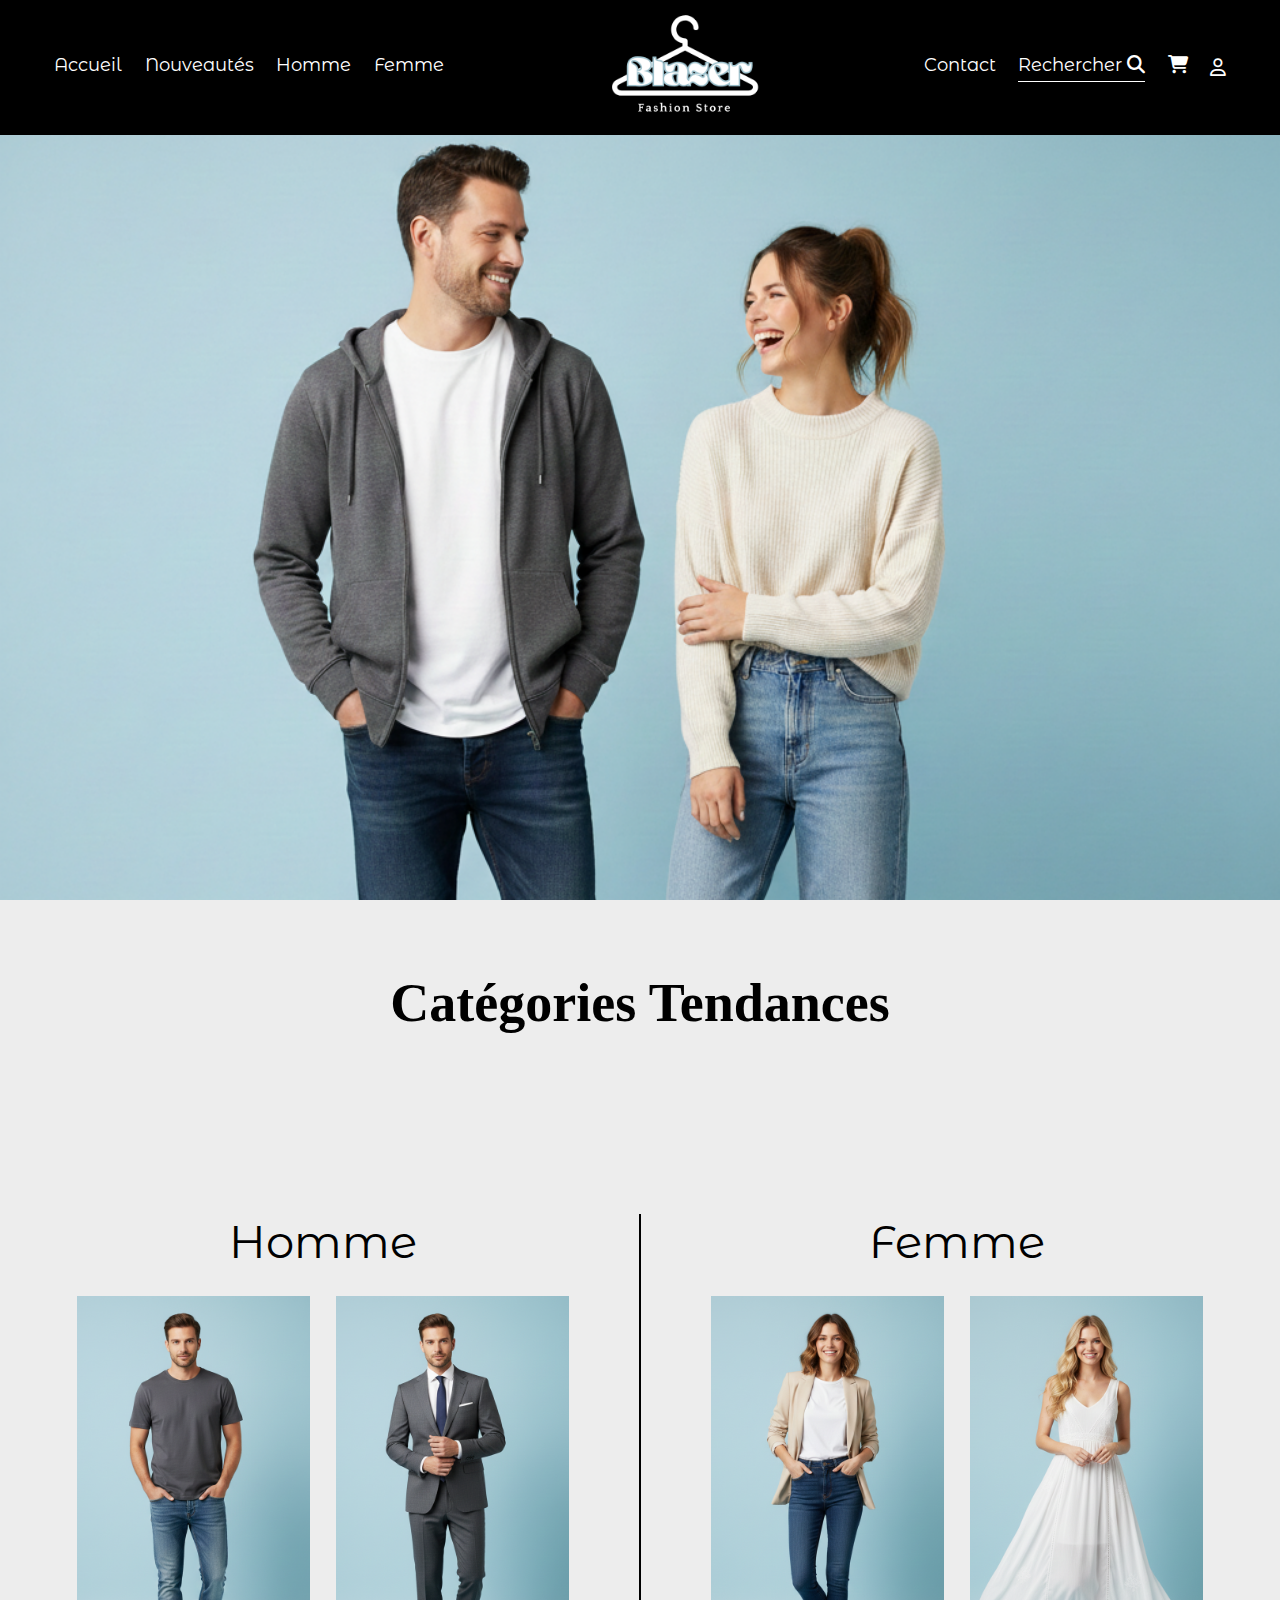
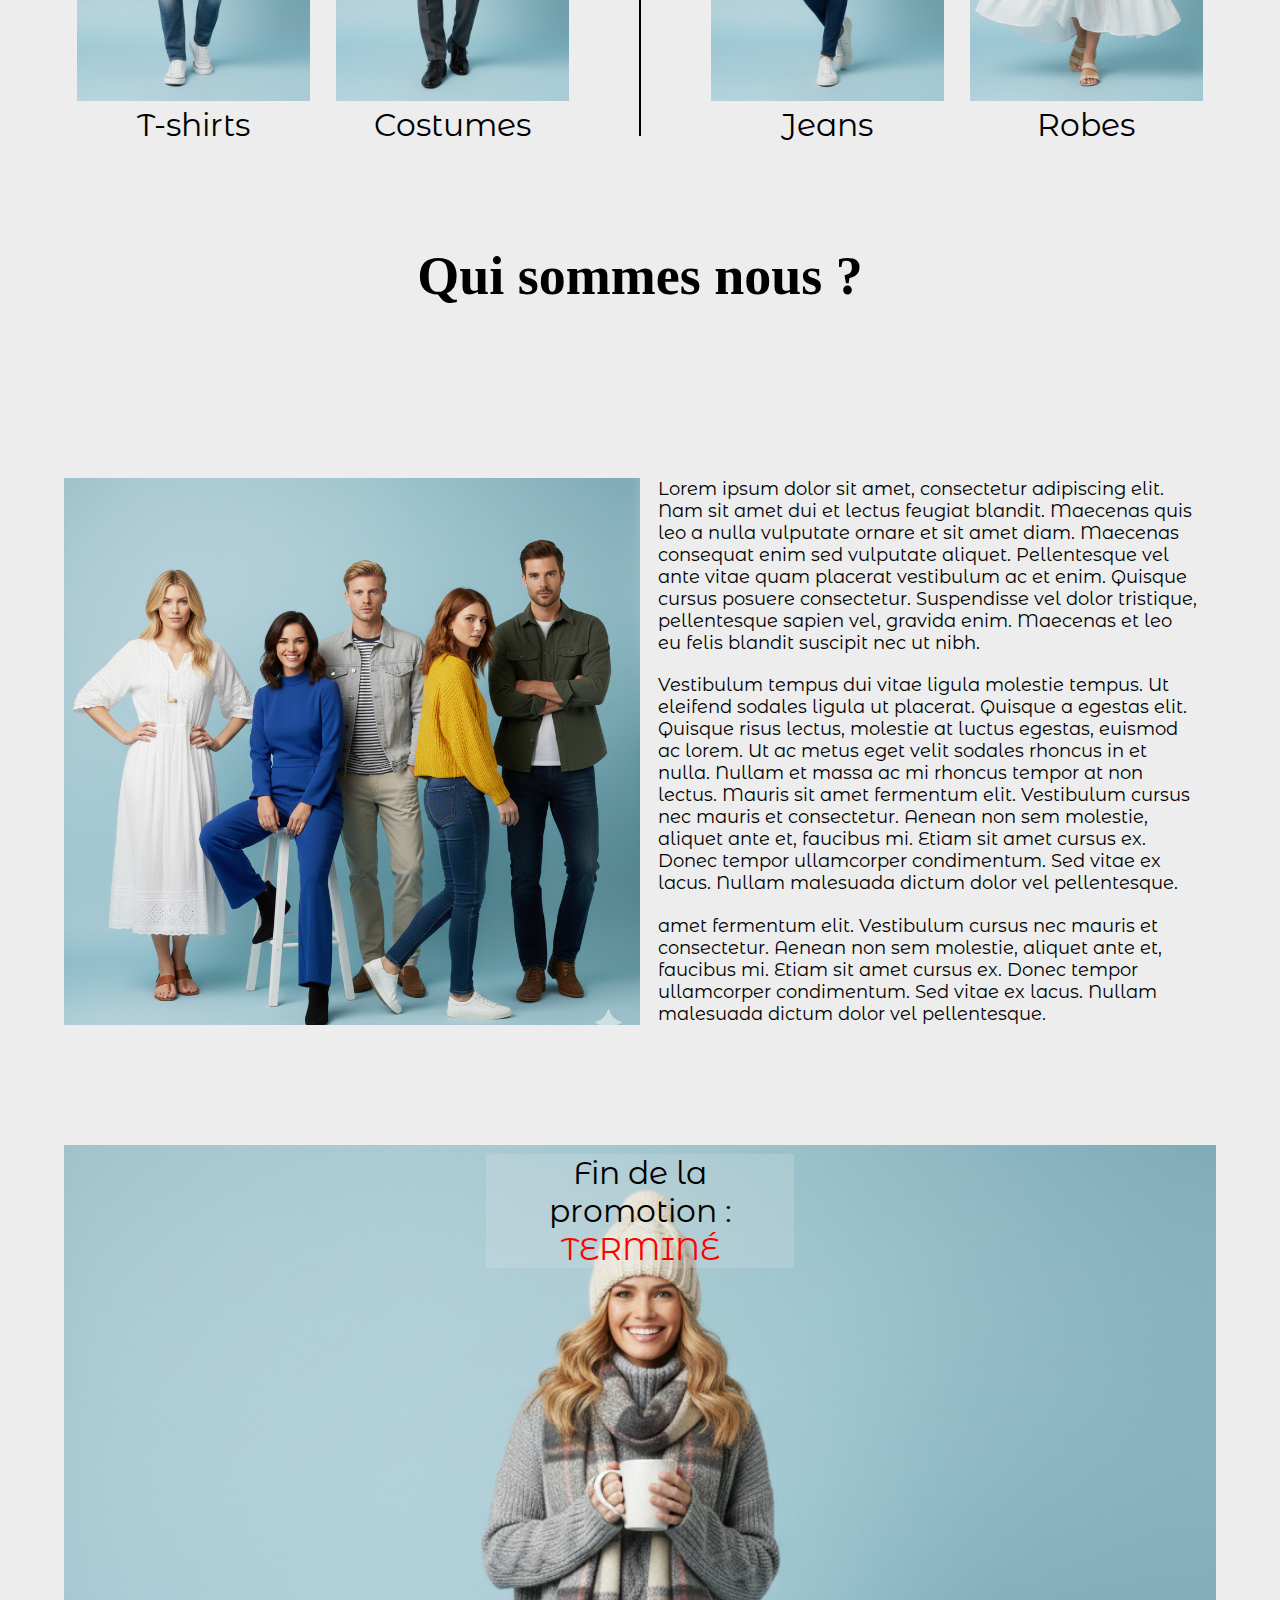
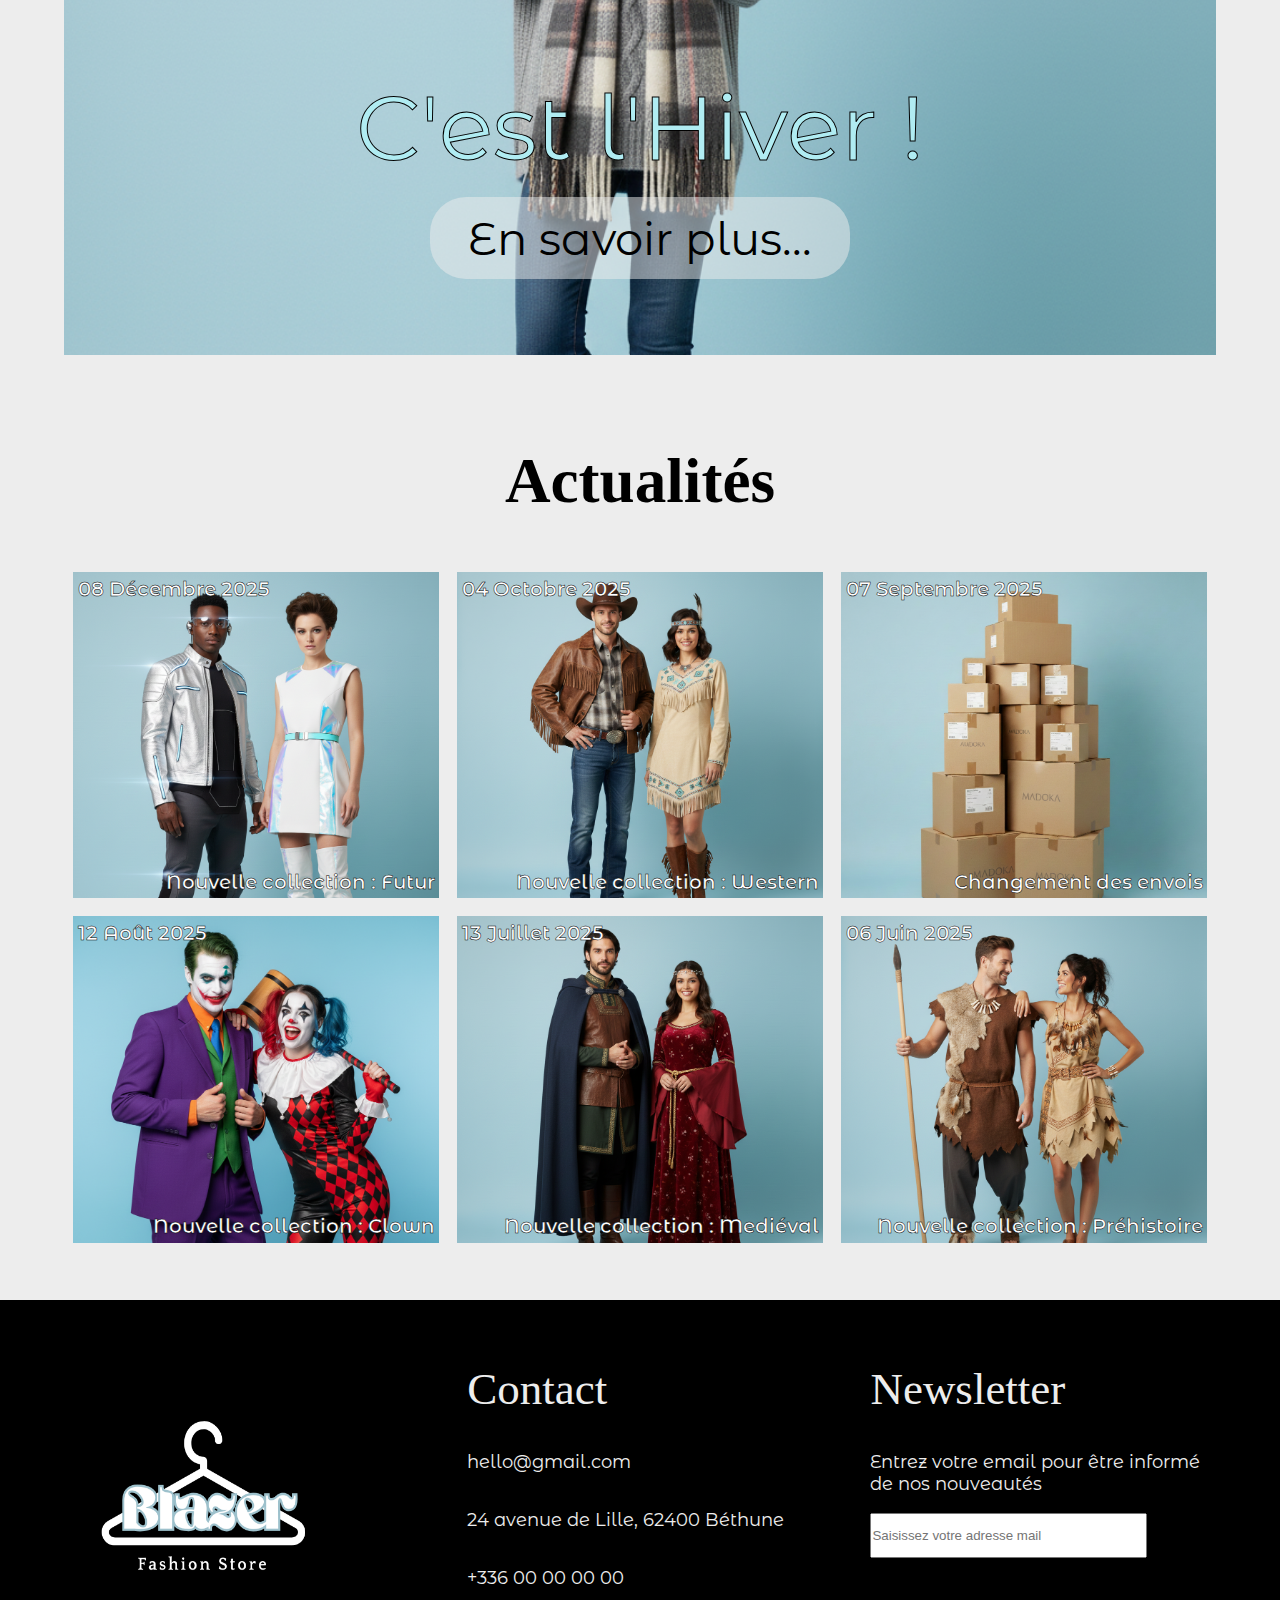
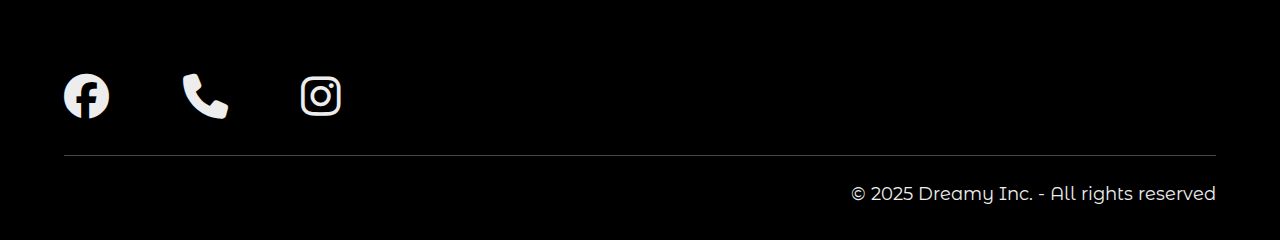
<file: index.html>
<!DOCTYPE html>
<html lang="fr">
    <head>
        <meta charset="UTF-8">
        <meta name="viewport" content="width=device-width, initial-scale=1.0">
        <link rel="stylesheet" href="https://cdnjs.cloudflare.com/ajax/libs/font-awesome/6.5.0/css/all.min.css">
        <script src="js/script.js" defer></script>
        <link rel="stylesheet" href="scss/style.css">
        <title>Blazer</title>
    </head>
    <body>
        <main>
            <!-- HEADER -->
            <header>
                <!-- NAV -->
                <nav class="main-nav">
                <!-- Menu de gauche -->
                <ul class="nav-left">
                    <li><a href="index.html">Accueil</a></li>
                    <li><a href="nouveautes.html">Nouveautés</a></li>
                    <li><a href="homme.html">Homme</a></li>
                    <li><a href="femme.html">Femme</a></li>
                </ul>

                <!-- Logo centré -->
                <div class="logo">
                    <img src="../img/Blazer_2.png" alt="Logo du site">
                </div>

                <!-- Menu de droite -->
                <ul class="nav-right">
                    <li><a href="contact.html">Contact</a></li>

                    <!-- Icône recherche -->
                    <li>
                    <a href="#" class="rechercher">Rechercher <i class="fa-solid fa-magnifying-glass"></i></a>
                    </li>

                    <!-- Icône panier -->
                    <li>
                    <a href="#"><i class="fa-solid fa-cart-shopping"></i></a>
                    </li>

                    <!-- ================= MENU PROFIL ================= -->
                    <li class="profile-container">

                    <!-- Bouton icône utilisateur -->
                    <button type="button" class="icon-btn" id="profileBtn">
                        <i class="fa-regular fa-user"></i>
                    </button>

                    <!-- Menu déroulant du profil (affiché/masqué en JS) -->
                    <div id="profileMenu">
                        <h4>👤 Espace Profil</h4>

                        <!-- Section connexion / inscription -->
                        <div class="profile-section">
                        <a href="../connexion/connexion.html" class="section-title">
                            🔐 Se connecter / S'inscrire
                        </a>
                        </div>

                        <!-- Section compte utilisateur -->
                        <div class="profile-section">
                        <a href="./profil.html" class="section-title">
                            🧾 Mon compte
                        </a>
                        </div>

                        <!-- Section commandes -->
                        <div class="profile-section">
                        <a href="../commande/commande.html" class="section-title">
                            📦 Mes commandes
                        </a>
                        </div>
                    </div>
                    </li>
                </ul>
                <!-- ================= MENU BURGER (MOBILE) ================= -->
                <!-- Visible uniquement en responsive -->
                <button class="burger" aria-label="Ouvrir le menu">
                    <span></span>
                    <span></span>
                    <span></span>
                </button>
                </nav>
                <div class="headerImg"></div>
            </header>
            <!-- SECTION TENDANCES -->
            <section class="tendances marge">
                <div class="container">
                    <div class="tendancesHeader">
                        <h2>Catégories Tendances</h2>
                    </div>
                    <div class="tendancesBody">
                        <div class="tendancesPart">
                            <p>Homme</p>
                            <div class="tendancesCategories">
                                <div>
                                    <img src="img/tendancesTshirt.png" alt="">
                                    <p>T-shirts</p>
                                </div>
                                <div>
                                    <img src="img/tendancesCostumes.png" alt="">
                                    <p>Costumes</p>
                                </div>
                            </div>
                        </div>
                        <div class="ligne"></div>
                        <div class="tendancesPart">
                            <p>Femme</p>
                            <div class="tendancesCategories">
                                <div>
                                    <img src="img/tendancesJeans.png" alt="">
                                    <p>Jeans</p>
                                </div>
                                <div>
                                    <img src="img/tendancesRobes.png" alt="">
                                    <p>Robes</p>
                                </div>
                            </div>
                        </div>
                    </div>
                </section>
            <!-- SECTION QSN -->
             <section class="qsn marge">
                <div class="qsnHeader">
                    <h2>Qui sommes nous ?</h2>
                </div>
                <div class="qsnBody">
                    <img src="img/groupeQSN.png" alt="">
                    <div class="qsnTextContainer">
                        <p>Lorem ipsum dolor sit amet, consectetur adipiscing elit. Nam sit amet dui et lectus feugiat blandit. Maecenas quis leo a nulla vulputate ornare et sit amet diam. Maecenas consequat enim sed vulputate aliquet. Pellentesque vel ante vitae quam placerat vestibulum ac et enim. Quisque cursus posuere consectetur. Suspendisse vel dolor tristique, pellentesque sapien vel, gravida enim. Maecenas et leo eu felis blandit suscipit nec ut nibh.</p>
                        <p>Vestibulum tempus dui vitae ligula molestie tempus. Ut eleifend sodales ligula ut placerat. Quisque a egestas elit. Quisque risus lectus, molestie at luctus egestas, euismod ac lorem. Ut ac metus eget velit sodales rhoncus in et nulla. Nullam et massa ac mi rhoncus tempor at non lectus. Mauris sit amet fermentum elit. Vestibulum cursus nec mauris et consectetur. Aenean non sem molestie, aliquet ante et, faucibus mi. Etiam sit amet cursus ex. Donec tempor ullamcorper condimentum. Sed vitae ex lacus. Nullam malesuada dictum dolor vel pellentesque.</p>
                        <p>amet fermentum elit. Vestibulum cursus nec mauris et consectetur. Aenean non sem molestie, aliquet ante et, faucibus mi. Etiam sit amet cursus ex. Donec tempor ullamcorper condimentum. Sed vitae ex lacus. Nullam malesuada dictum dolor vel pellentesque.</p>
                    </div>
                </div>
             </section>
             <!-- SECTION COLLECTIONHIVER -->
              <section class="collectionHiver">
                <div class="promoTimerContainer">
                    <p>Fin de la promotion :</p>
                    <p id="promoTimer"></p>
                </div>
                <div class="collectionHiverBody">
                    <p>C'est l'Hiver !</p>
                    <a href="" class="collectionHiverLien">En savoir plus...</a>
                </div>
              </section>
              <!-- SECTION ACTUALITES -->
             <section class="actualites marge">
                <div class="actualitesHeader">
                    <h3>Actualités</h3>
                </div>
                <div class="actualitesBody">
                    <div class="actualitesCasesLigne">
                        <div class="actualitesCase case1">
                            <p class="actualitesDate">08 Décembre 2025</p>
                            <p class="actualitesTitre">Nouvelle collection : Futur</p>
                        </div>
                        <div class="actualitesCase case2">
                            <p class="actualitesDate">04 Octobre 2025</p>
                            <p class="actualitesTitre">Nouvelle collection : Western</p>
                        </div>
                        <div class="actualitesCase case3">
                            <p class="actualitesDate">07 Septembre 2025</p>
                            <p class="actualitesTitre">Changement des envois</p>
                        </div>
                    </div>
                    <div class="actualitesCasesLigne">
                        <div class="actualitesCase case4">
                            <p class="actualitesDate">12 Août 2025</p>
                            <p class="actualitesTitre">Nouvelle collection : Clown</p>
                        </div>
                        <div class="actualitesCase case5">
                            <p class="actualitesDate">13 Juillet 2025</p>
                            <p class="actualitesTitre">Nouvelle collection : Mediéval</p>
                        </div>
                        <div class="actualitesCase case6">
                            <p class="actualitesDate">06 Juin 2025</p>
                            <p class="actualitesTitre">Nouvelle collection : Préhistoire</p>
                        </div>
                    </div>
                </div>
            </section>
             <!-- footer -->
            <footer>
                <section class="footer marge">
                    <div class="footerPart1Container">
                        <div class="footerPart1Logos">
                            <img src="img/Blazer_2.png" alt="">
                            <div class="footerRS">
                                <i class="fa-brands fa-facebook"></i>
                                <i class="fa-solid fa-phone"></i>
                                <i class="fa-brands fa-instagram"></i>
                            </div>
                        </div>
                        <div class="footerPart1Contact">
                            <p class="footerTitre">Contact</p>
                            <p>hello@gmail.com</p>
                            <p>24 avenue de Lille, 62400 Béthune</p>
                            <p>+336 00 00 00 00</p>
                        </div>
                        <div class="footerPart1Newsletter">
                            <p class="footerTitre">Newsletter</p>
                            <p>Entrez votre email pour être informé de nos nouveautés</p>
                            <input type="email" class="newsletterEmail" placeholder="Saisissez votre adresse mail"/>
                        </div>
                    </div>
                    <div class="ligne"></div>
                    <div class="footerPart2Container">
                        <p>&copy; 2025 Dreamy Inc. - All rights reserved</p>
                    </div>
                </section>
            </footer>
        </main>
    </body>
</html>
</file>
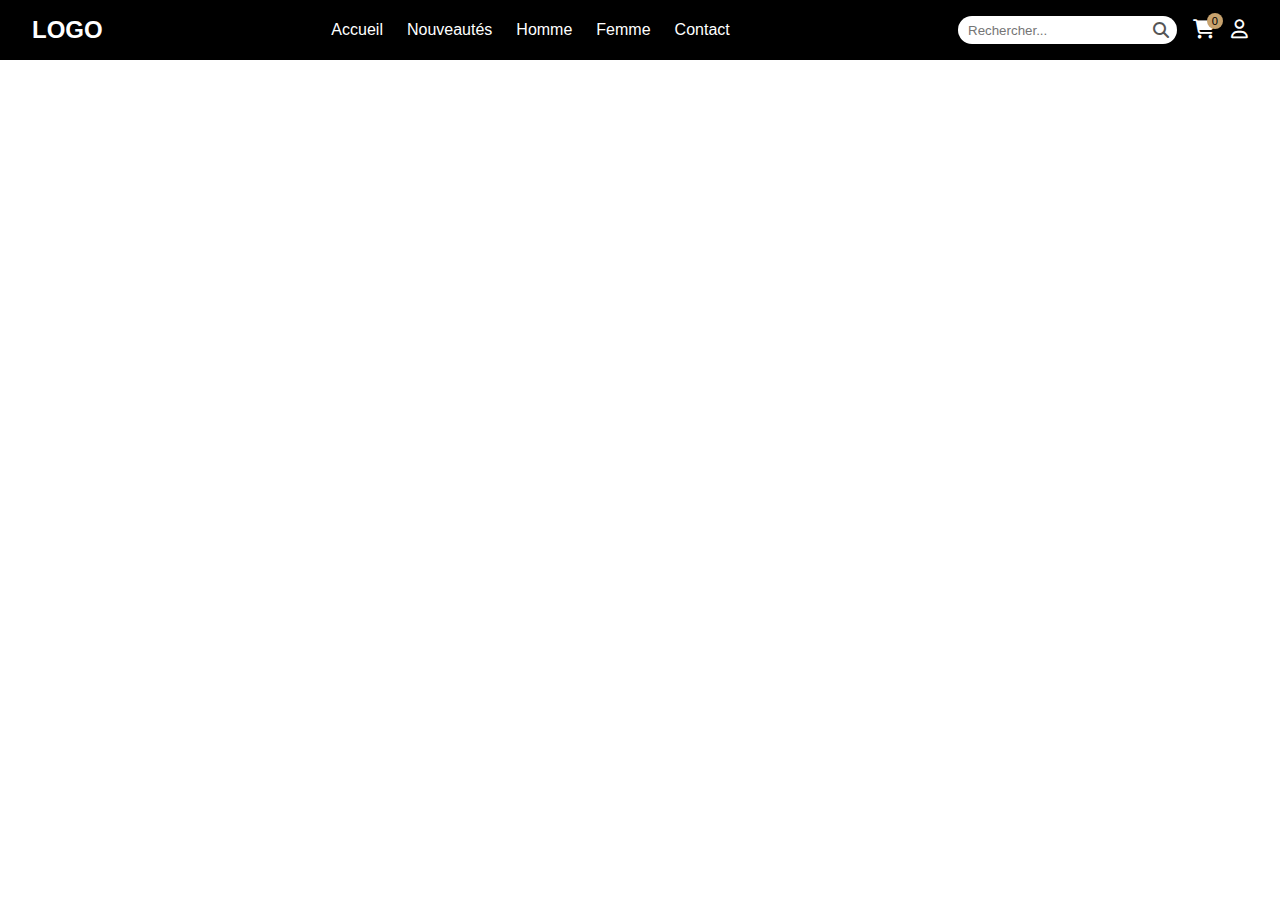
<file: menuProfil/index.html>
<!DOCTYPE html>
<html lang="fr">
<head>
  <meta charset="UTF-8">
  <link rel="stylesheet" href="style.css">
  <meta name="viewport" content="width=device-width, initial-scale=1.0">
  <title>Boutique</title>
  <link rel="stylesheet" href="https://cdnjs.cloudflare.com/ajax/libs/font-awesome/6.5.0/css/all.min.css">
</head>
<body>

<header class="header">
  <nav class="nav">

    <!-- Logo -->
    <div class="nav__logo">LOGO</div>

    <!-- Liens -->
    <ul class="nav__links">
      <li><a href="#">Accueil</a></li>
      <li><a href="#">Nouveautés</a></li>
      <li><a href="#">Homme</a></li>
      <li><a href="#">Femme</a></li>
      <li><a href="#">Contact</a></li>
    </ul>

    <!-- Actions -->
    <div class="nav__actions">

      <!-- Recherche -->
      <div class="search">
        <input type="text" placeholder="Rechercher...">
        <i class="fa-solid fa-magnifying-glass"></i>
      </div>

      <!-- Panier -->
      <button class="icon-btn">
        <i class="fa-solid fa-cart-shopping"></i>
        <span class="badge">0</span>
      </button>

      <!-- Profil -->
      <div class="profile-container">
        <button class="icon-btn" id="profileBtn">
          <i class="fa-regular fa-user"></i>
        </button>

        <!-- MENU PROFIL -->
        <div class="profile-menu" id="profileMenu">
          <h4>👤 Espace Profil</h4>
          <div class="profile-section">
            <p class="section-title">🔐 Se connecter / S’inscrire</p>
            <a href="../connexion/connexion.html">Connexion</a>
            <a href="#">Créer un compte</a>
            <small>(fonctionnalité fictive)</small>
          </div>
          <div class="profile-section">
            <p class="section-title">🧾 Mon compte</p>
            <a href="../profil/profil.html">Mes informations</a>
            <a href="#">Modifier mon profil</a>
          </div>
          <div class="profile-section">
            <p class="section-title">📦 Mes commandes</p>
            <a href="../commande/commande.html">Historique des commandes</a>
            <a href="#">Statut des commandes (en cours / livré)</a>
          </div>
        </div>
      </div>

      <!-- Burger -->
      <button class="burger">
        <span></span>
        <span></span>
        <span></span>
      </button>

    </div>

  </nav>
</header>

<script src="script.js"></script>
</body>
</html>
</file>
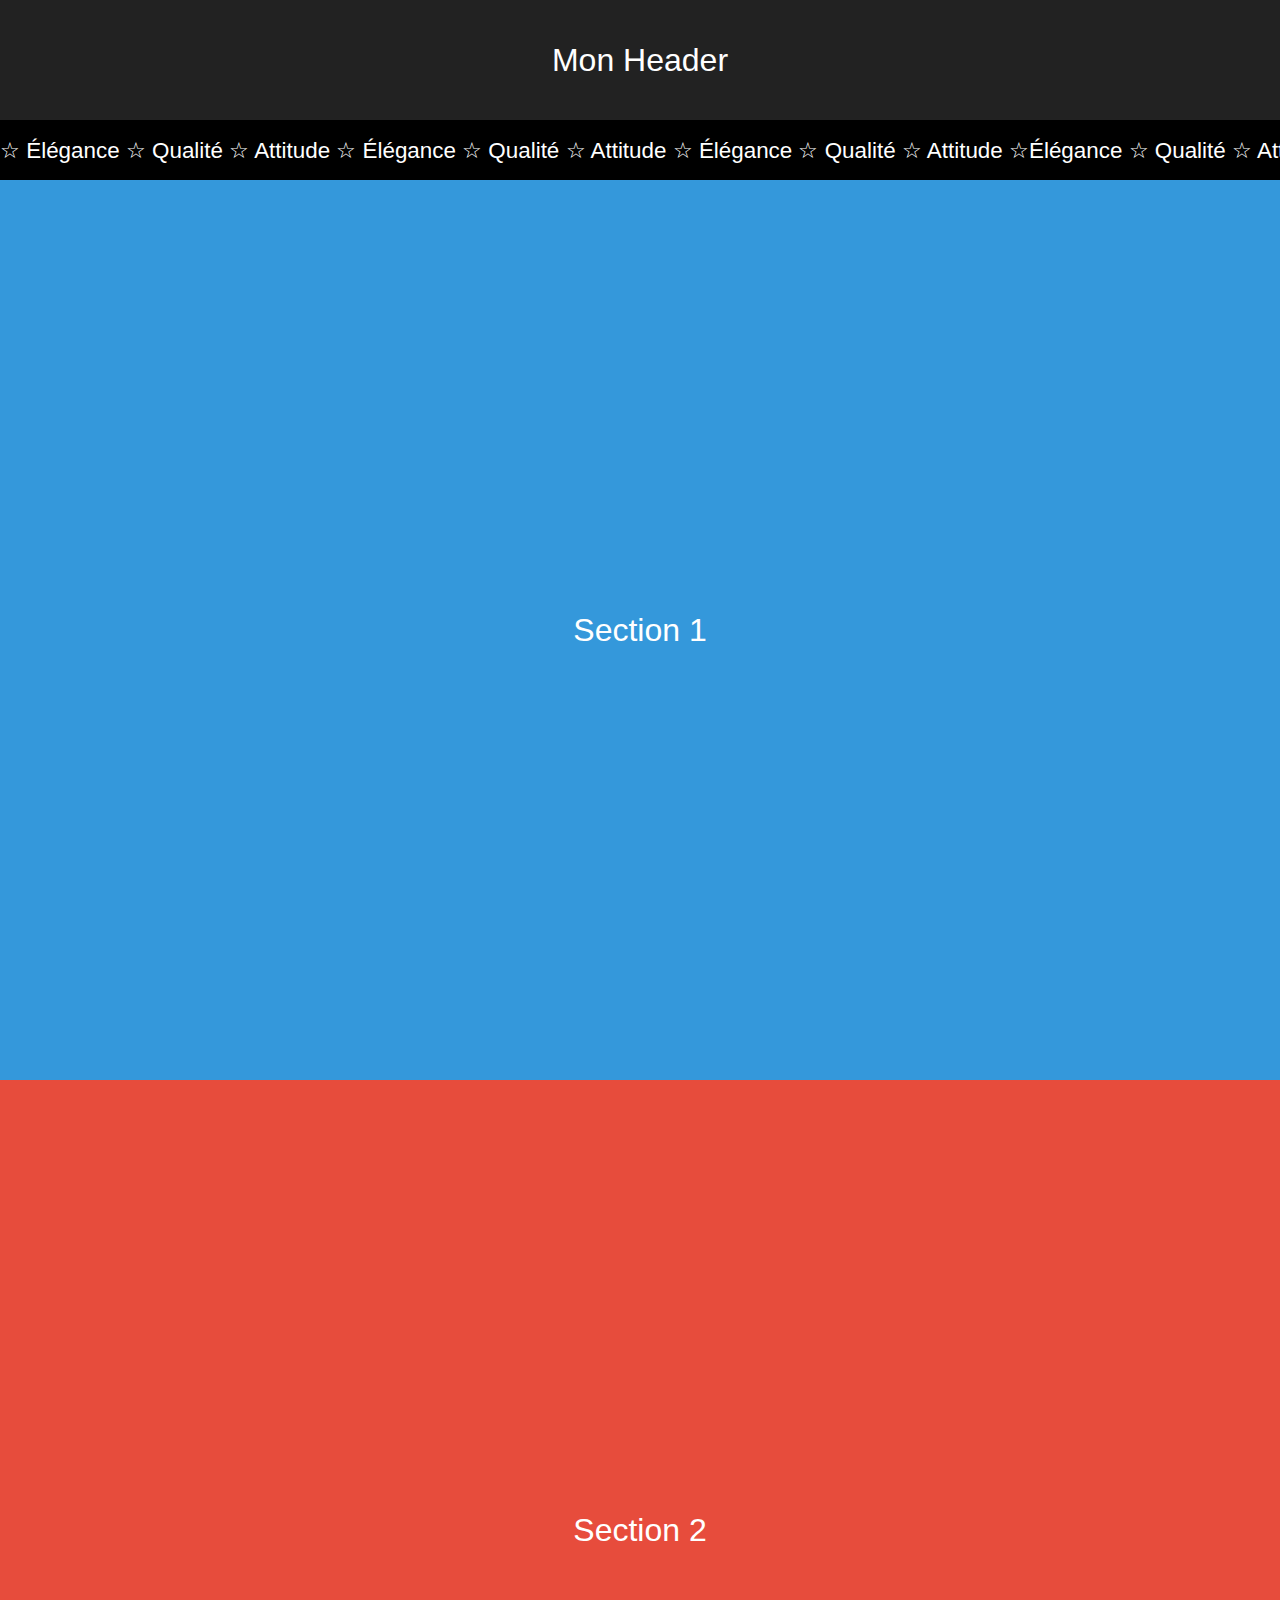
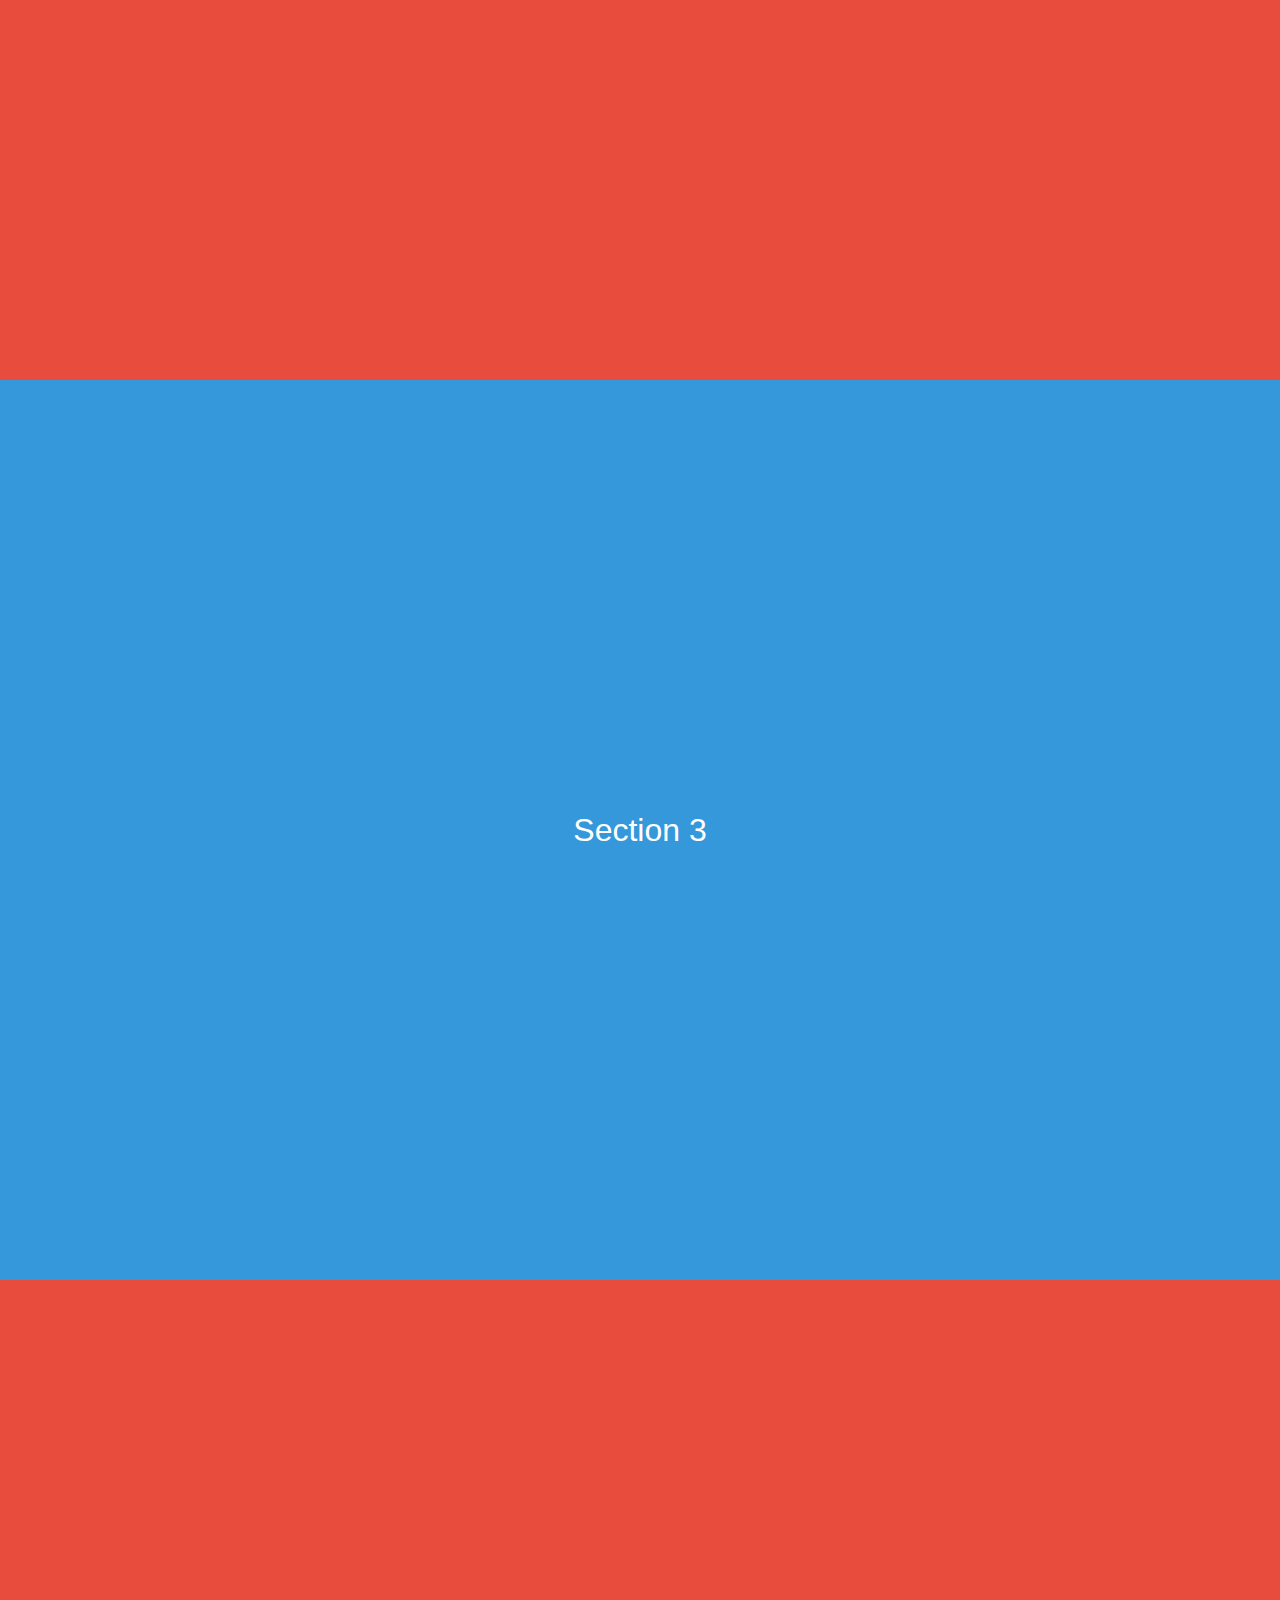
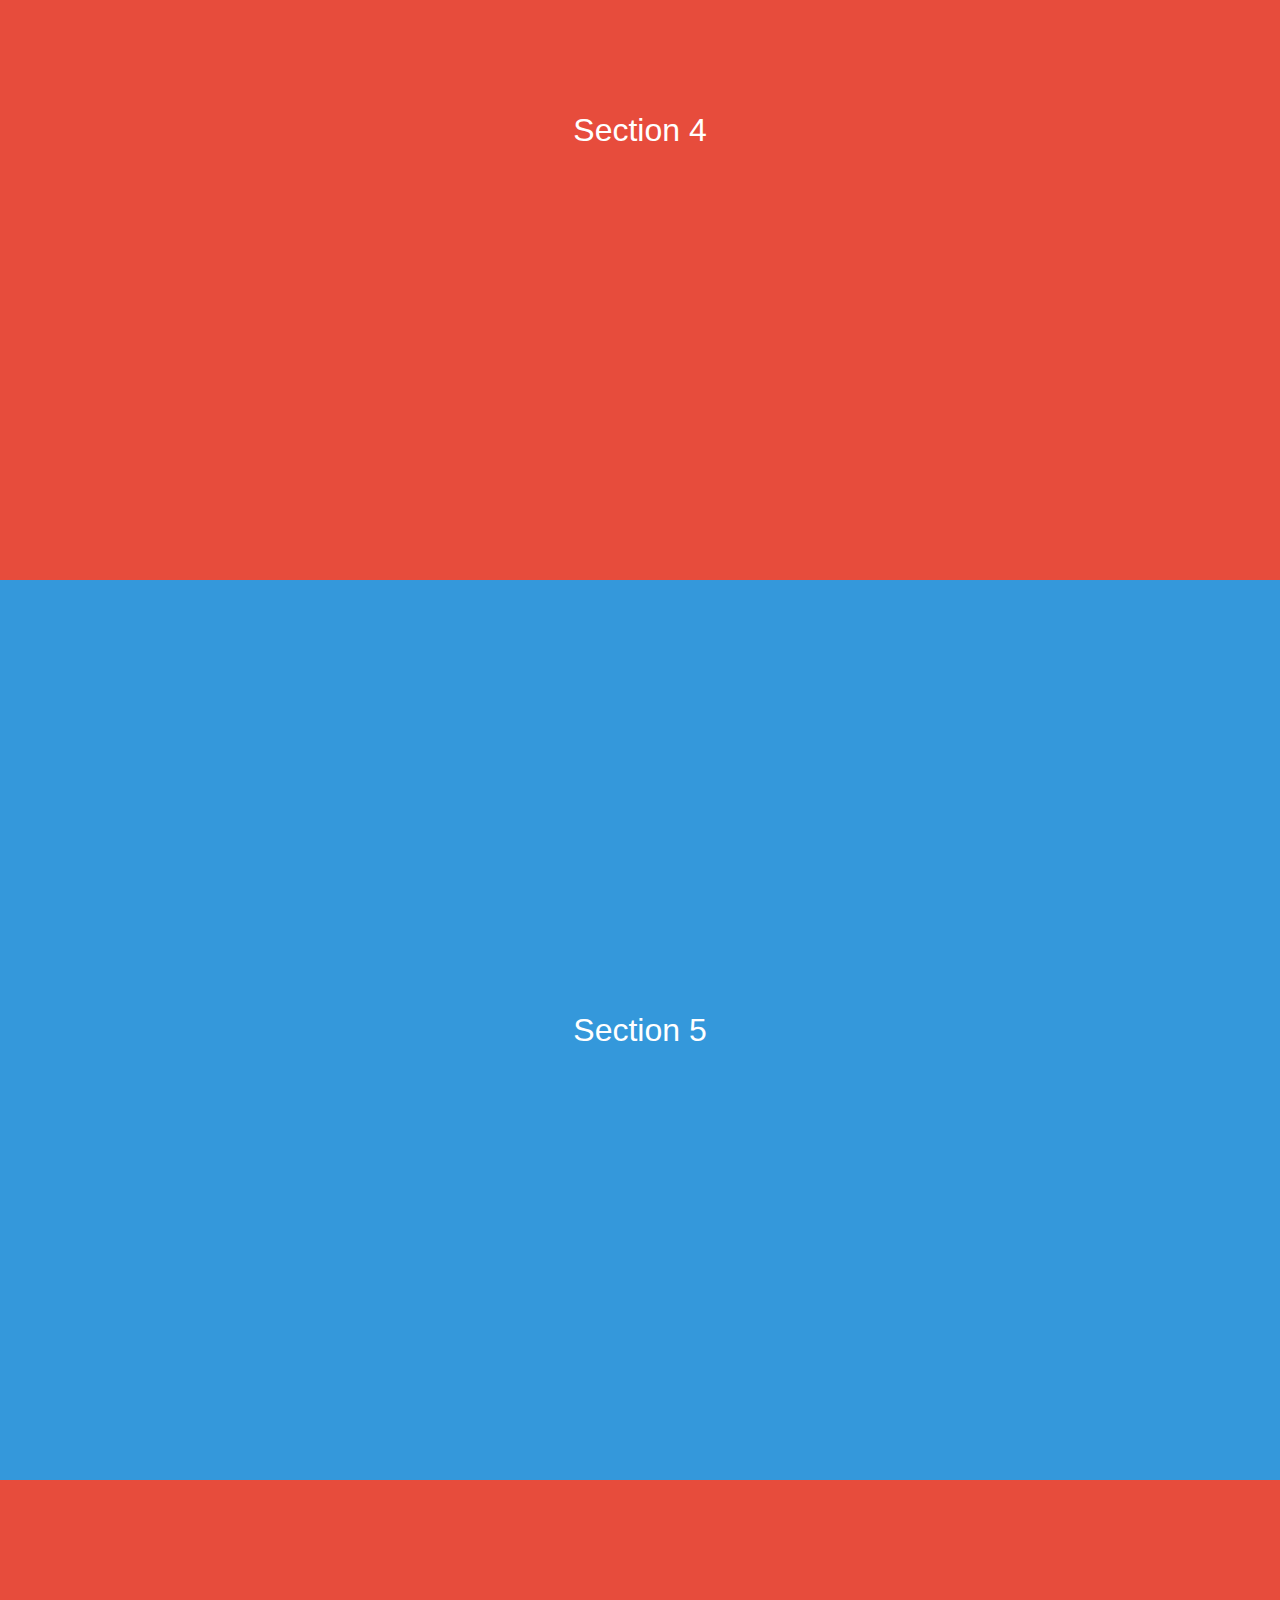
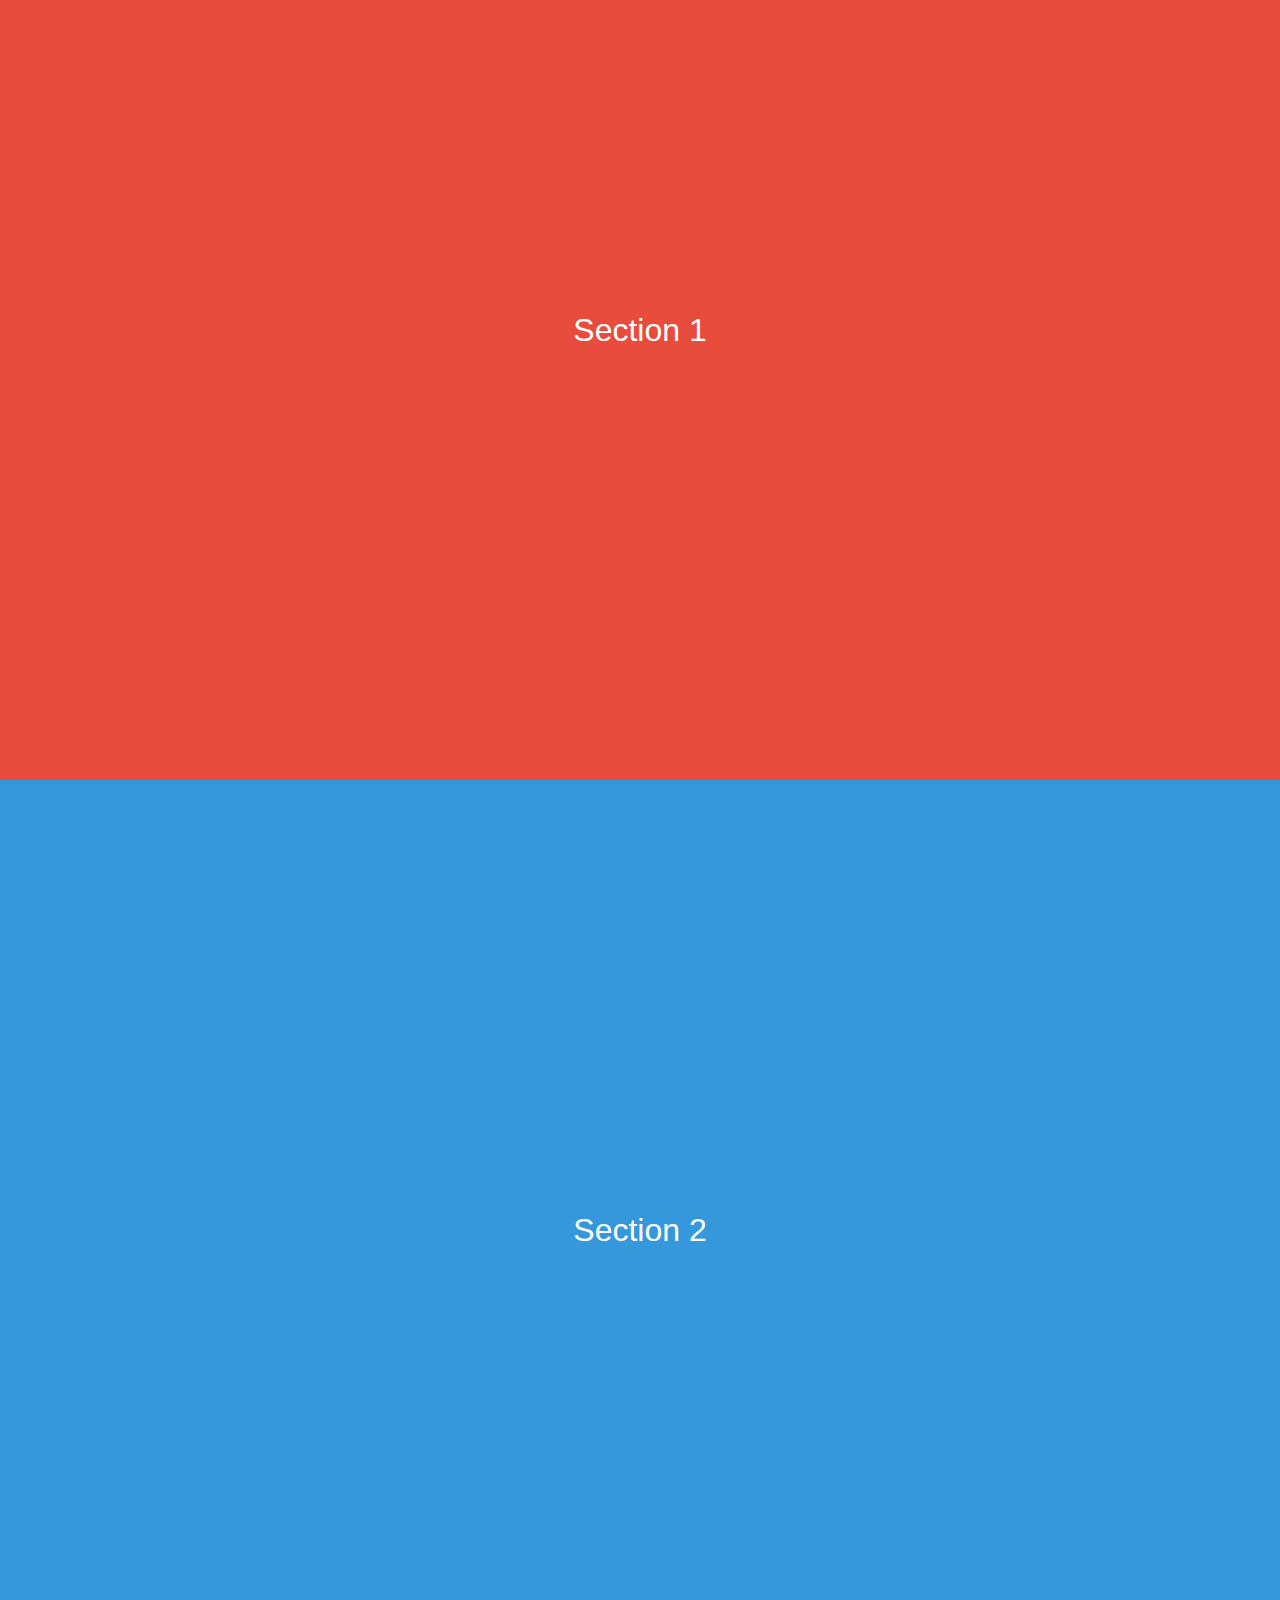
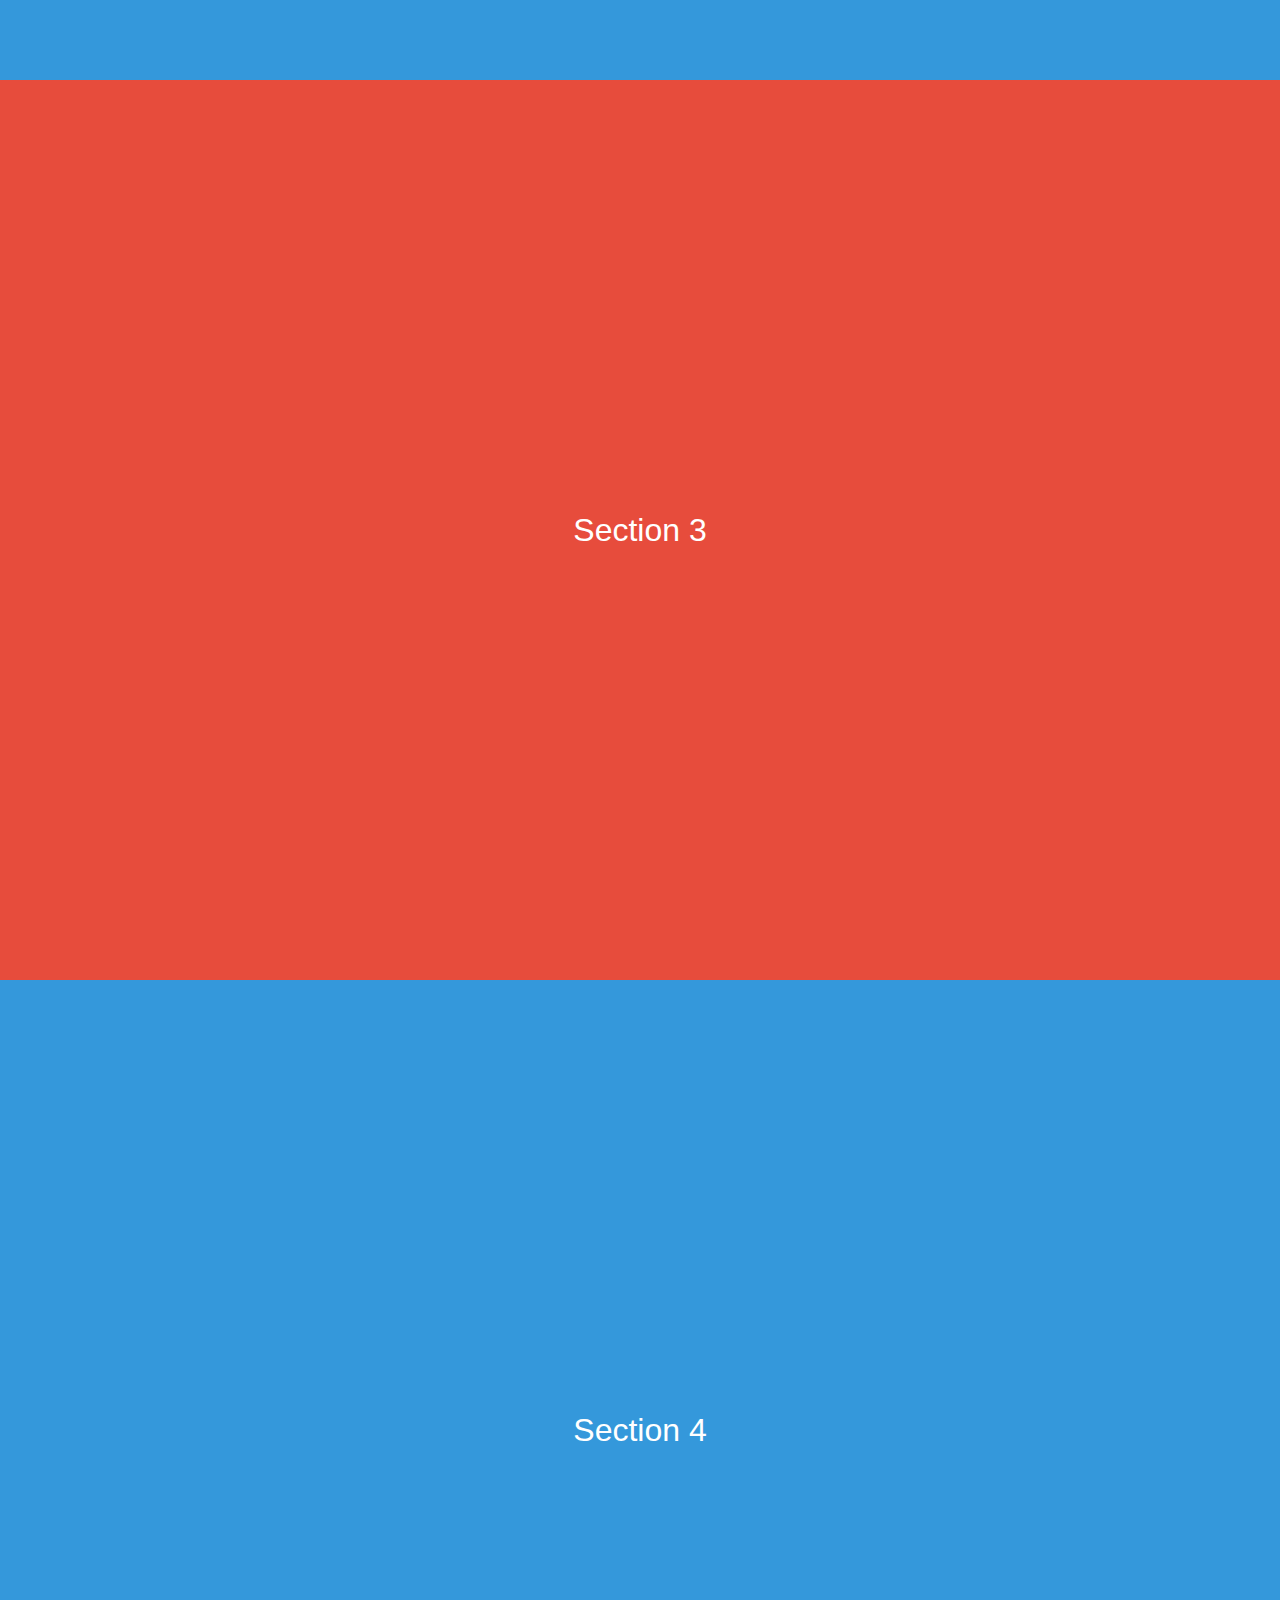
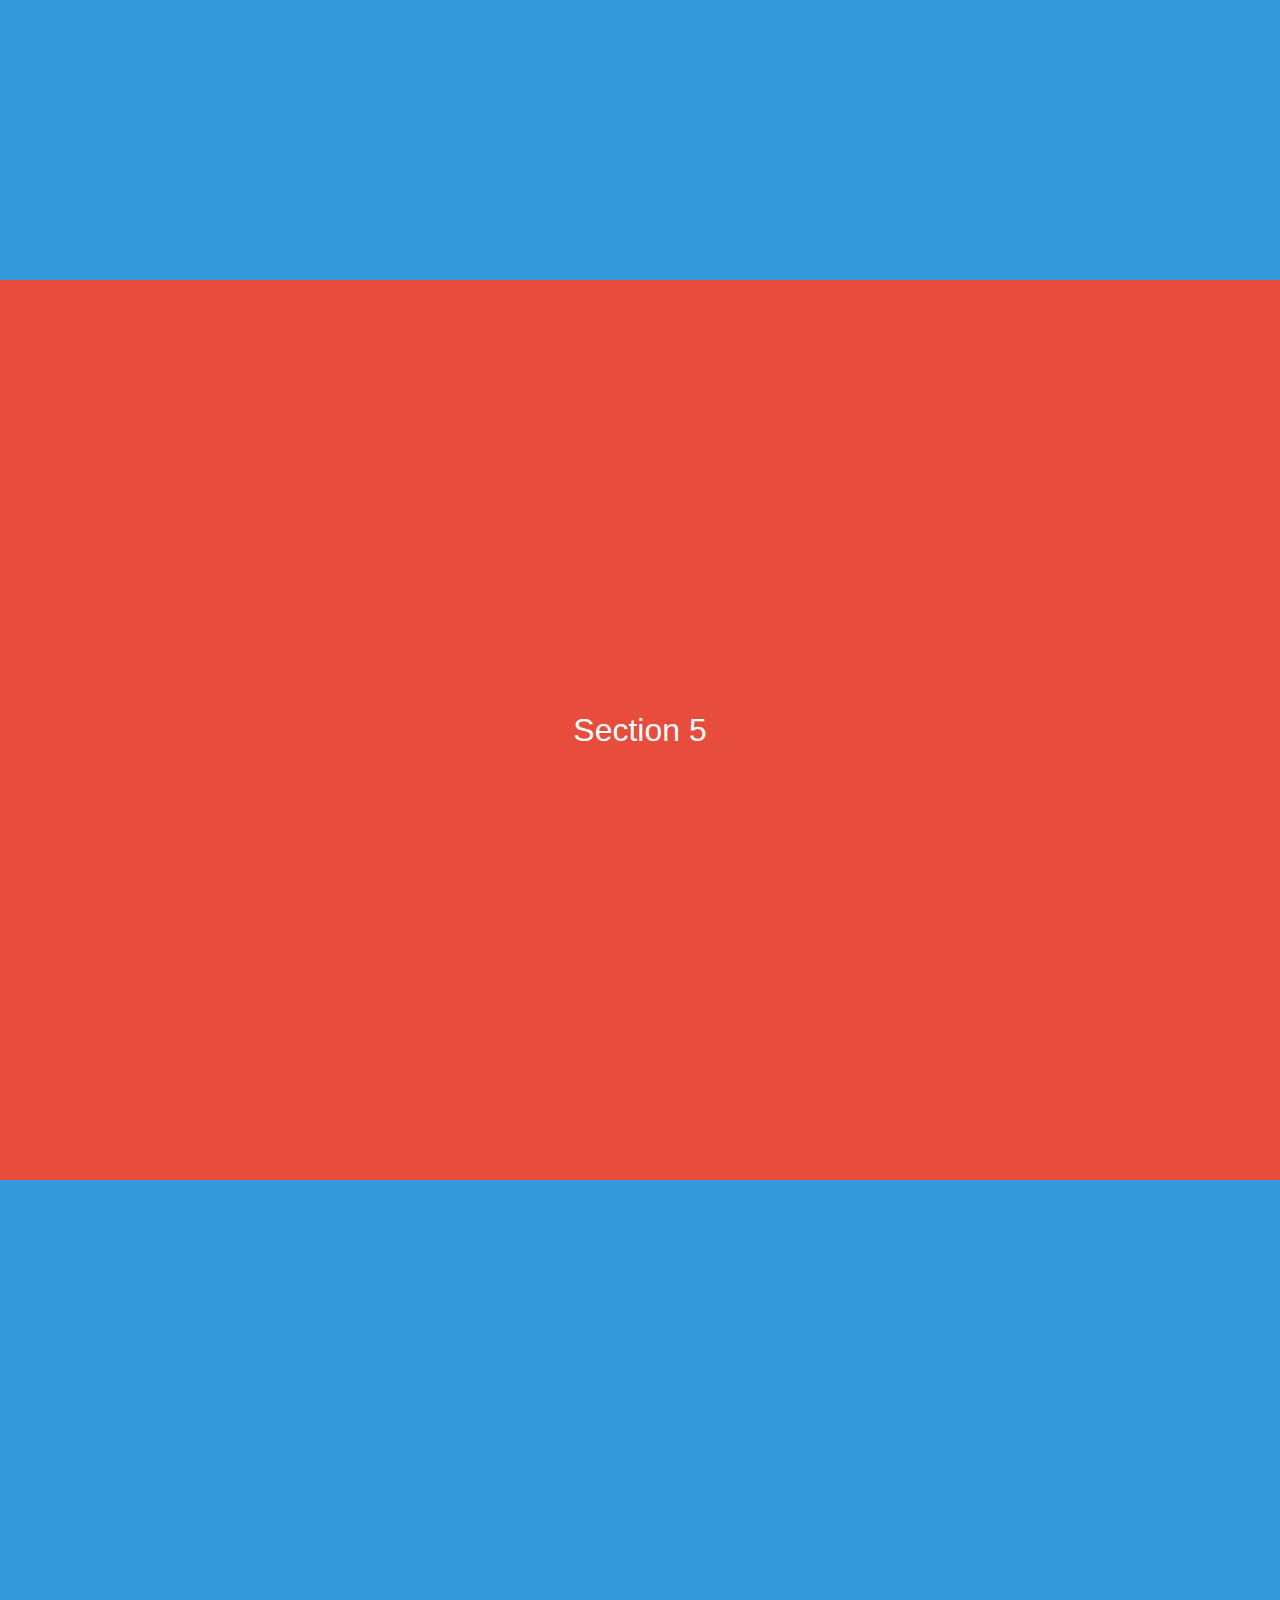
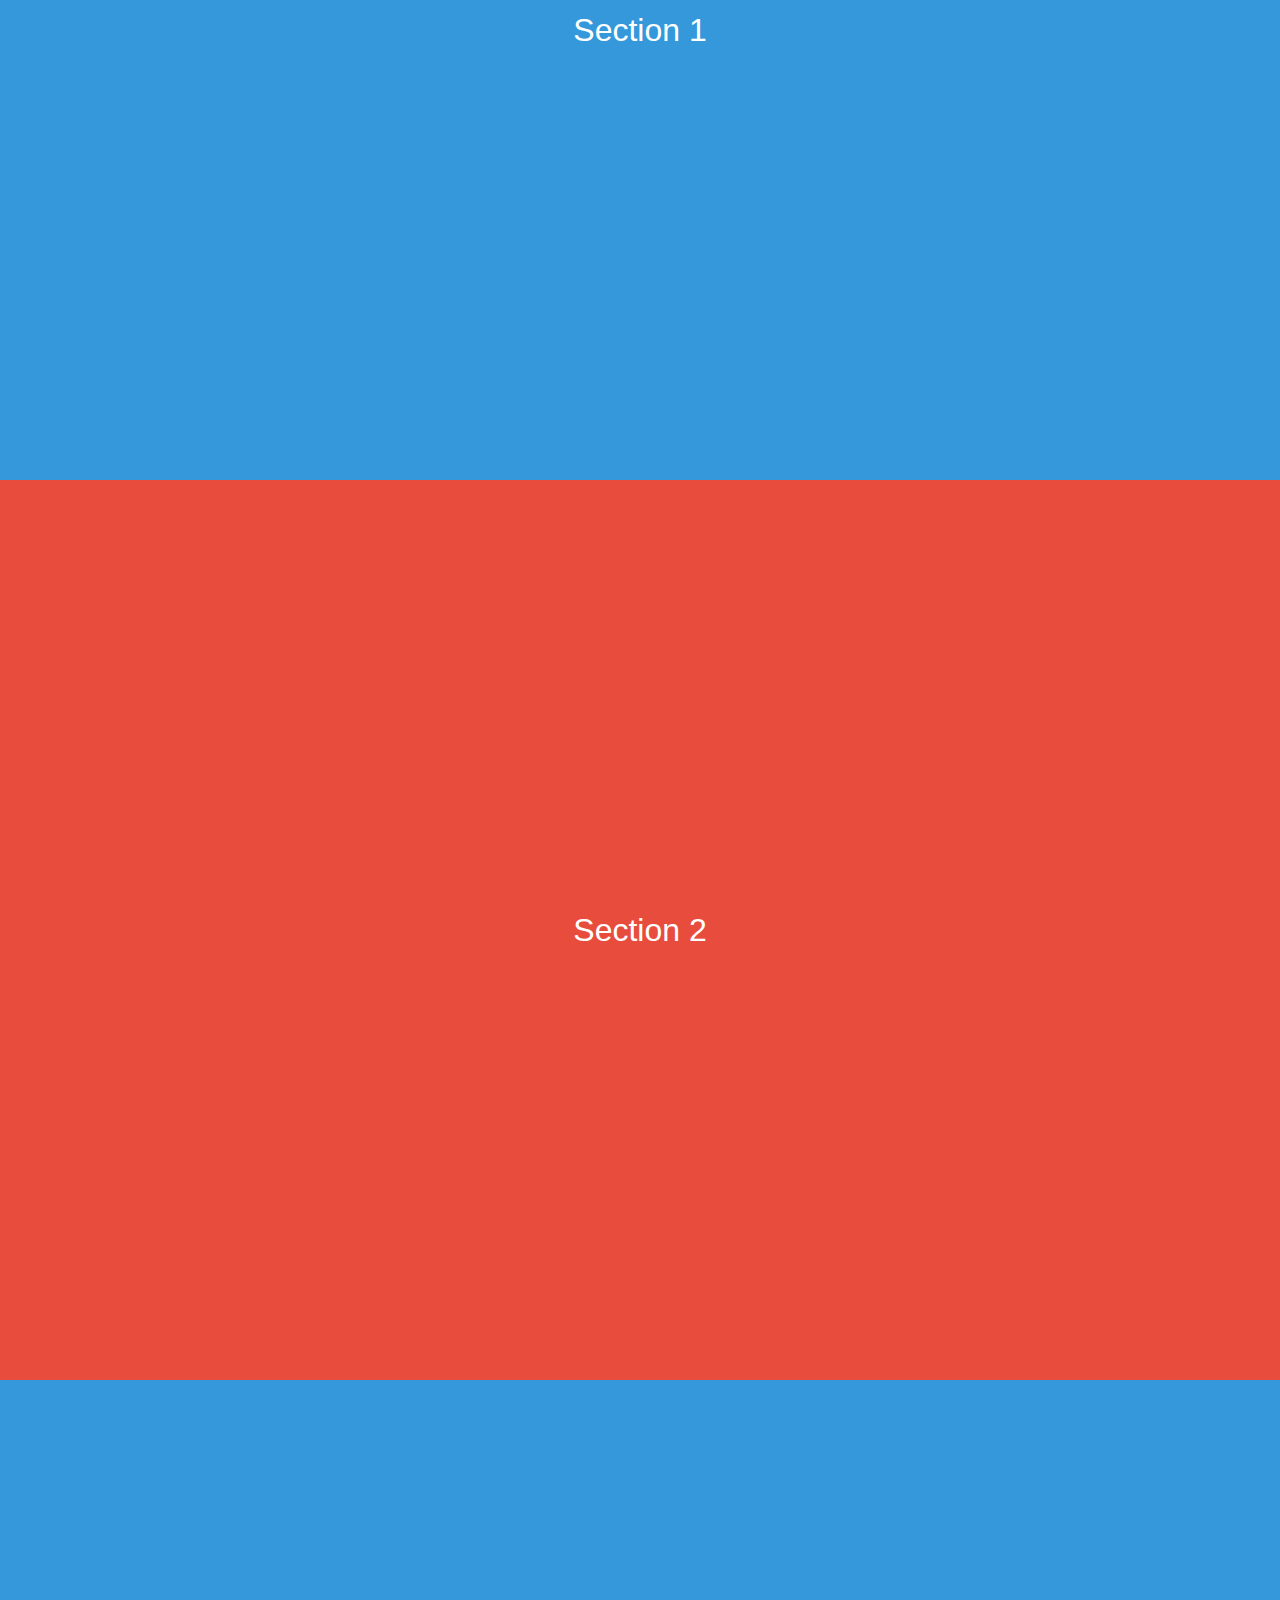
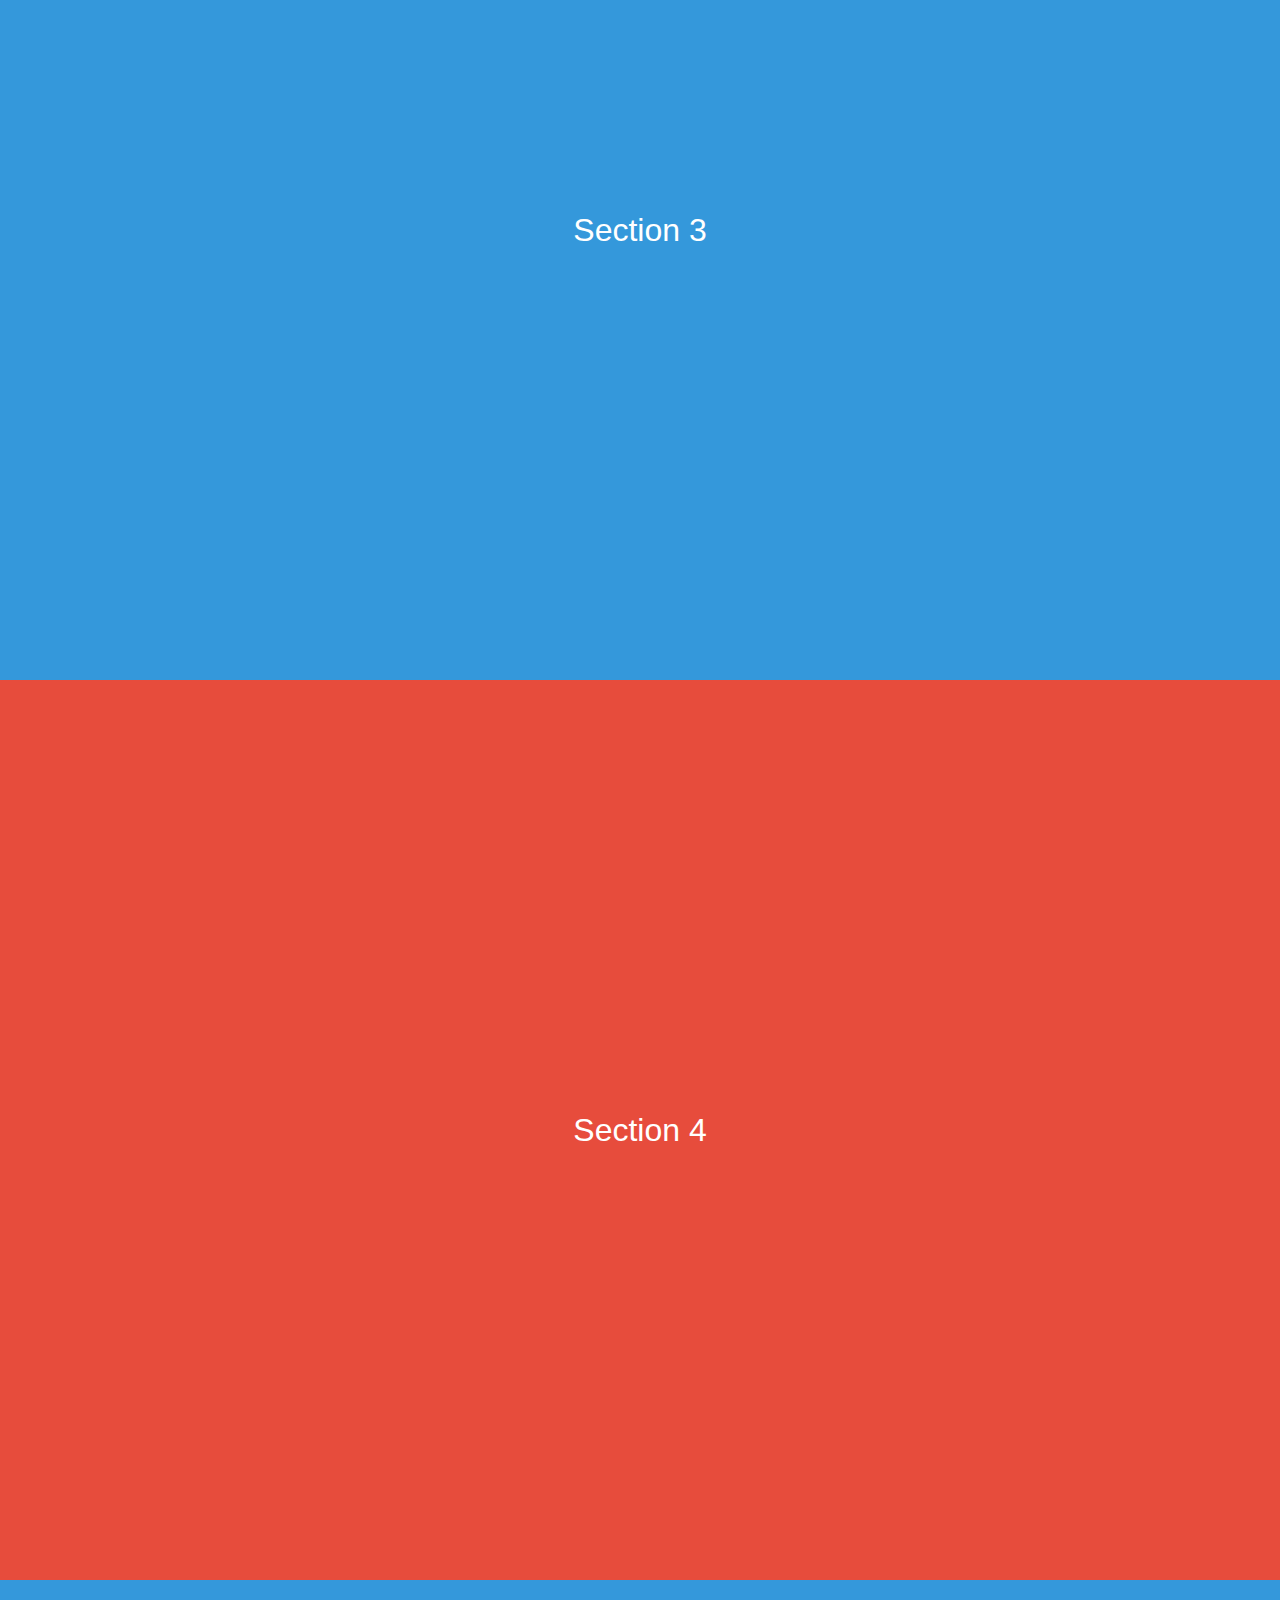
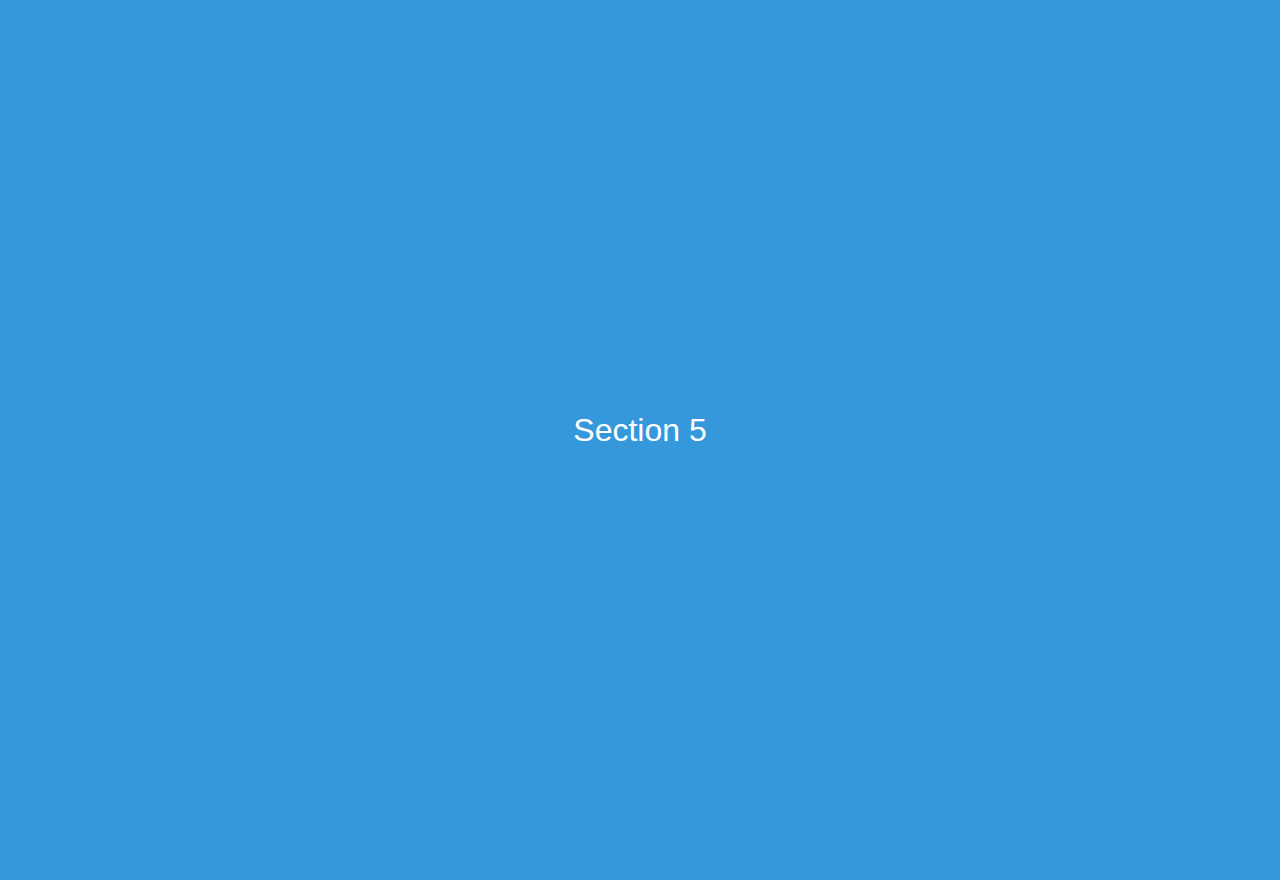
<file: banniere.html>
<!DOCTYPE html>
<html lang="fr">
<head>
  <meta charset="UTF-8">
  <meta name="viewport" content="width=device-width, initial-scale=1.0">
  <title>Bannière Scroll Horizontal</title>
  <style>
    body {
      margin: 0;
      font-family: Arial, sans-serif;
    }

    /* -------- HEADER -------- */
    header {
      height: 120px;
      background: #222;
      color: white;
      display: flex;
      align-items: center;
      justify-content: center;
      font-size: 2rem;
      position: sticky;
      top: 0;
      z-index: 10;
    }

    /* -------- BANNIÈRE -------- */
    .banniere {
      height: 60px;
      background: black;
      color: white;
      display: flex;
      align-items: center;
      overflow: hidden;
      white-space: nowrap;
      font-size: 1.4rem;
      position: sticky;
      top: 120px; /* juste sous le header */
      z-index: 9;
    }

    .banniere p {
      display: inline-block;
      margin: 0;
      position: relative; /* texte positionné par JS */
      left: 0;
    }

    /* -------- CONTENU POUR SCROLL -------- */
    section {
      height: 100vh;
      display: flex;
      align-items: center;
      justify-content: center;
      font-size: 2rem;
      color: white;
    }

    section:nth-child(odd) {
      background: #3498db;
    }

    section:nth-child(even) {
      background: #e74c3c;
    }
  </style>
</head>
<body>

  <!-- HEADER -->
  <header>
    Mon Header
  </header>

  <!-- BANNIÈRE SOUS HEADER -->
  <div class="banniere">
    <p>☆ Élégance ☆ Qualité ☆ Attitude ☆ Élégance ☆ Qualité ☆ Attitude ☆ Élégance ☆ Qualité ☆ Attitude ☆Élégance ☆ Qualité ☆ Attitude ☆ Élégance ☆ Qualité ☆ Attitude ☆ Élégance ☆ Qualité ☆ Attitude ☆Élégance ☆ Qualité ☆ Attitude ☆ Élégance ☆ Qualité ☆ Attitude ☆ Élégance ☆ Qualité ☆ Attitude ☆ Élégance ☆ Qualité ☆ Attitude ☆ Élégance ☆ Qualité ☆ Attitude ☆ Élégance ☆ Qualité ☆ Attitude ☆</p>
  </div>

  <!-- CONTENU POUR SCROLL -->
  <main>
    <section>Section 1</section>
    <section>Section 2</section>
    <section>Section 3</section>
    <section>Section 4</section>
    <section>Section 5</section>
    <section>Section 1</section>
    <section>Section 2</section>
    <section>Section 3</section>
    <section>Section 4</section>
    <section>Section 5</section>
    <section>Section 1</section>
    <section>Section 2</section>
    <section>Section 3</section>
    <section>Section 4</section>
    <section>Section 5</section>
  </main>

  <script>
    const p = document.querySelector('.banniere p');
    let lastScroll = window.scrollY;
    let pos = 0;

    window.addEventListener('scroll', () => {
      const currentScroll = window.scrollY;

      if(currentScroll > lastScroll){
        pos += 3; // vers la droite
      } else {
        pos -= 3; // vers la gauche
      }

      // Boucle infinie simple
      const textWidth = p.offsetWidth;
      const parentWidth = p.parentElement.offsetWidth;

      if(pos > parentWidth) pos = -textWidth;
      if(pos < -textWidth) pos = parentWidth;

      p.style.left = pos + 'px';

      lastScroll = currentScroll;
    });
  </script>

</body>
</html>
</file>
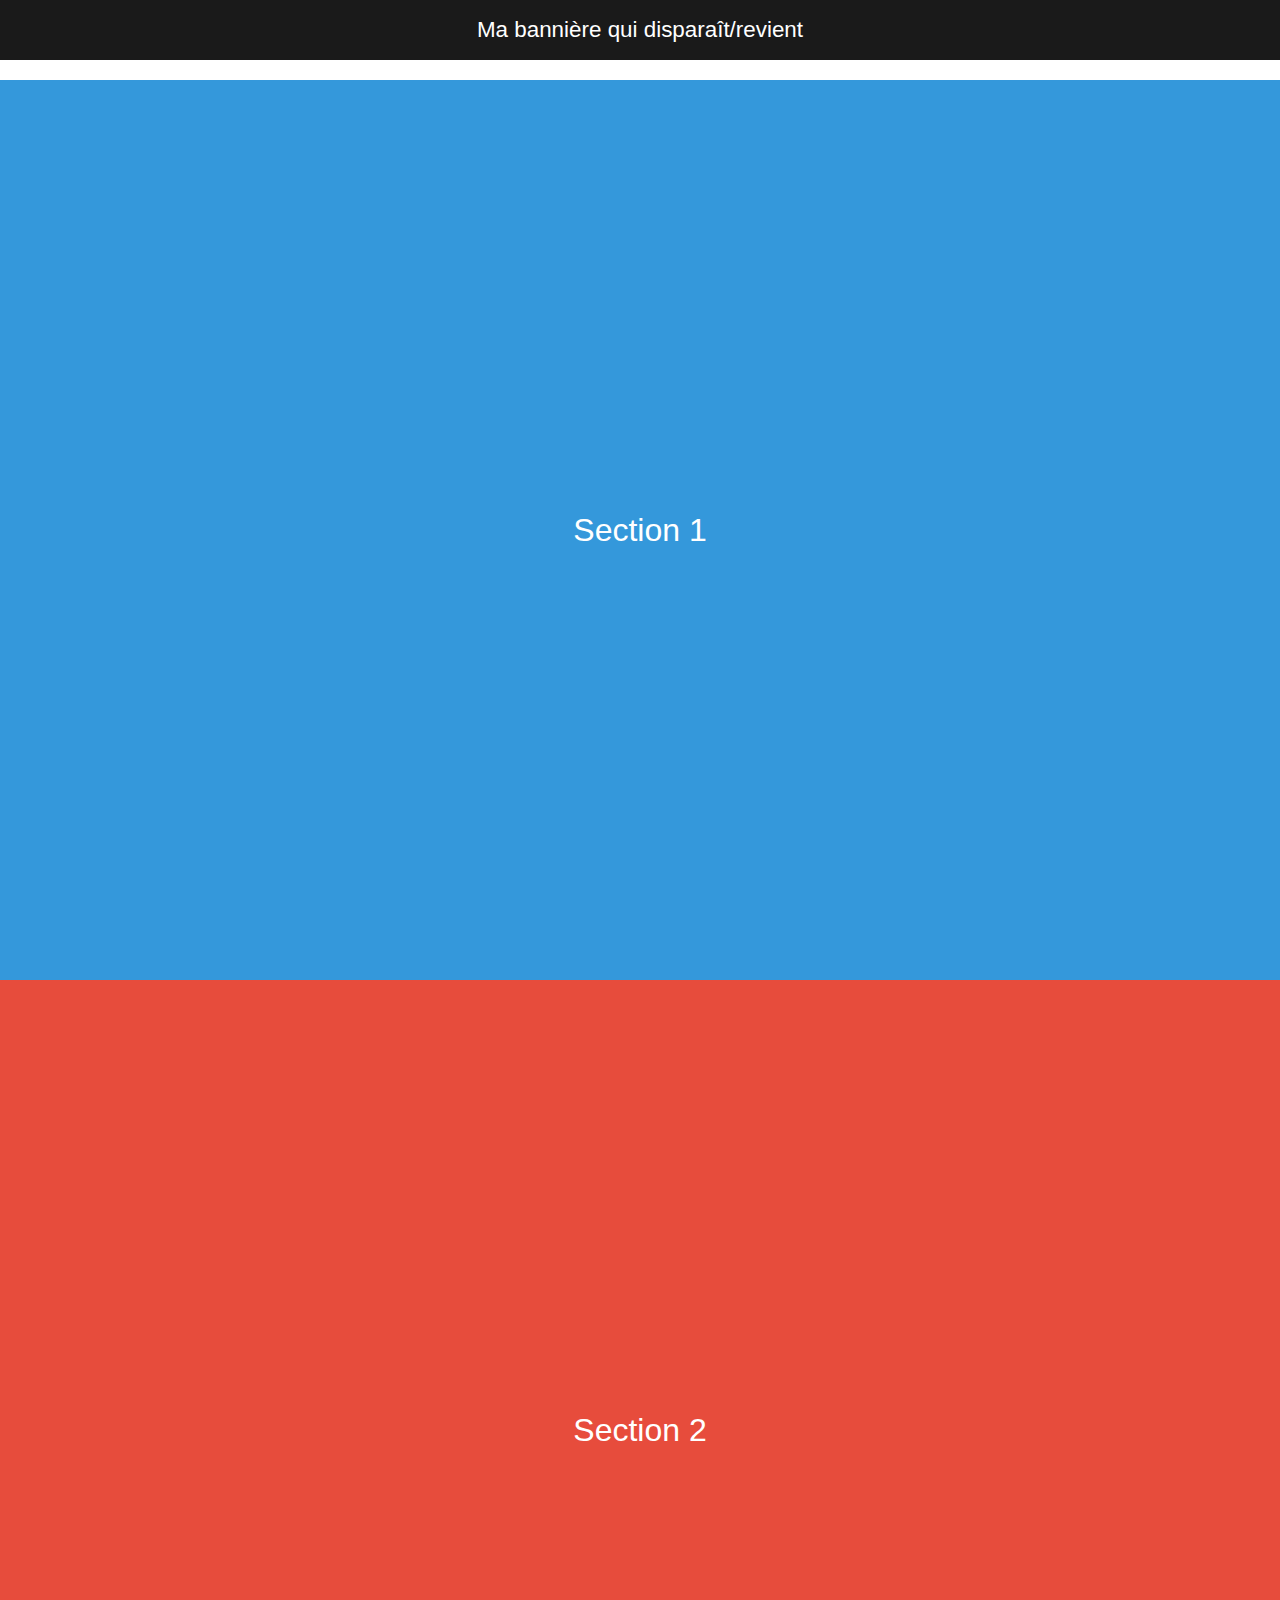
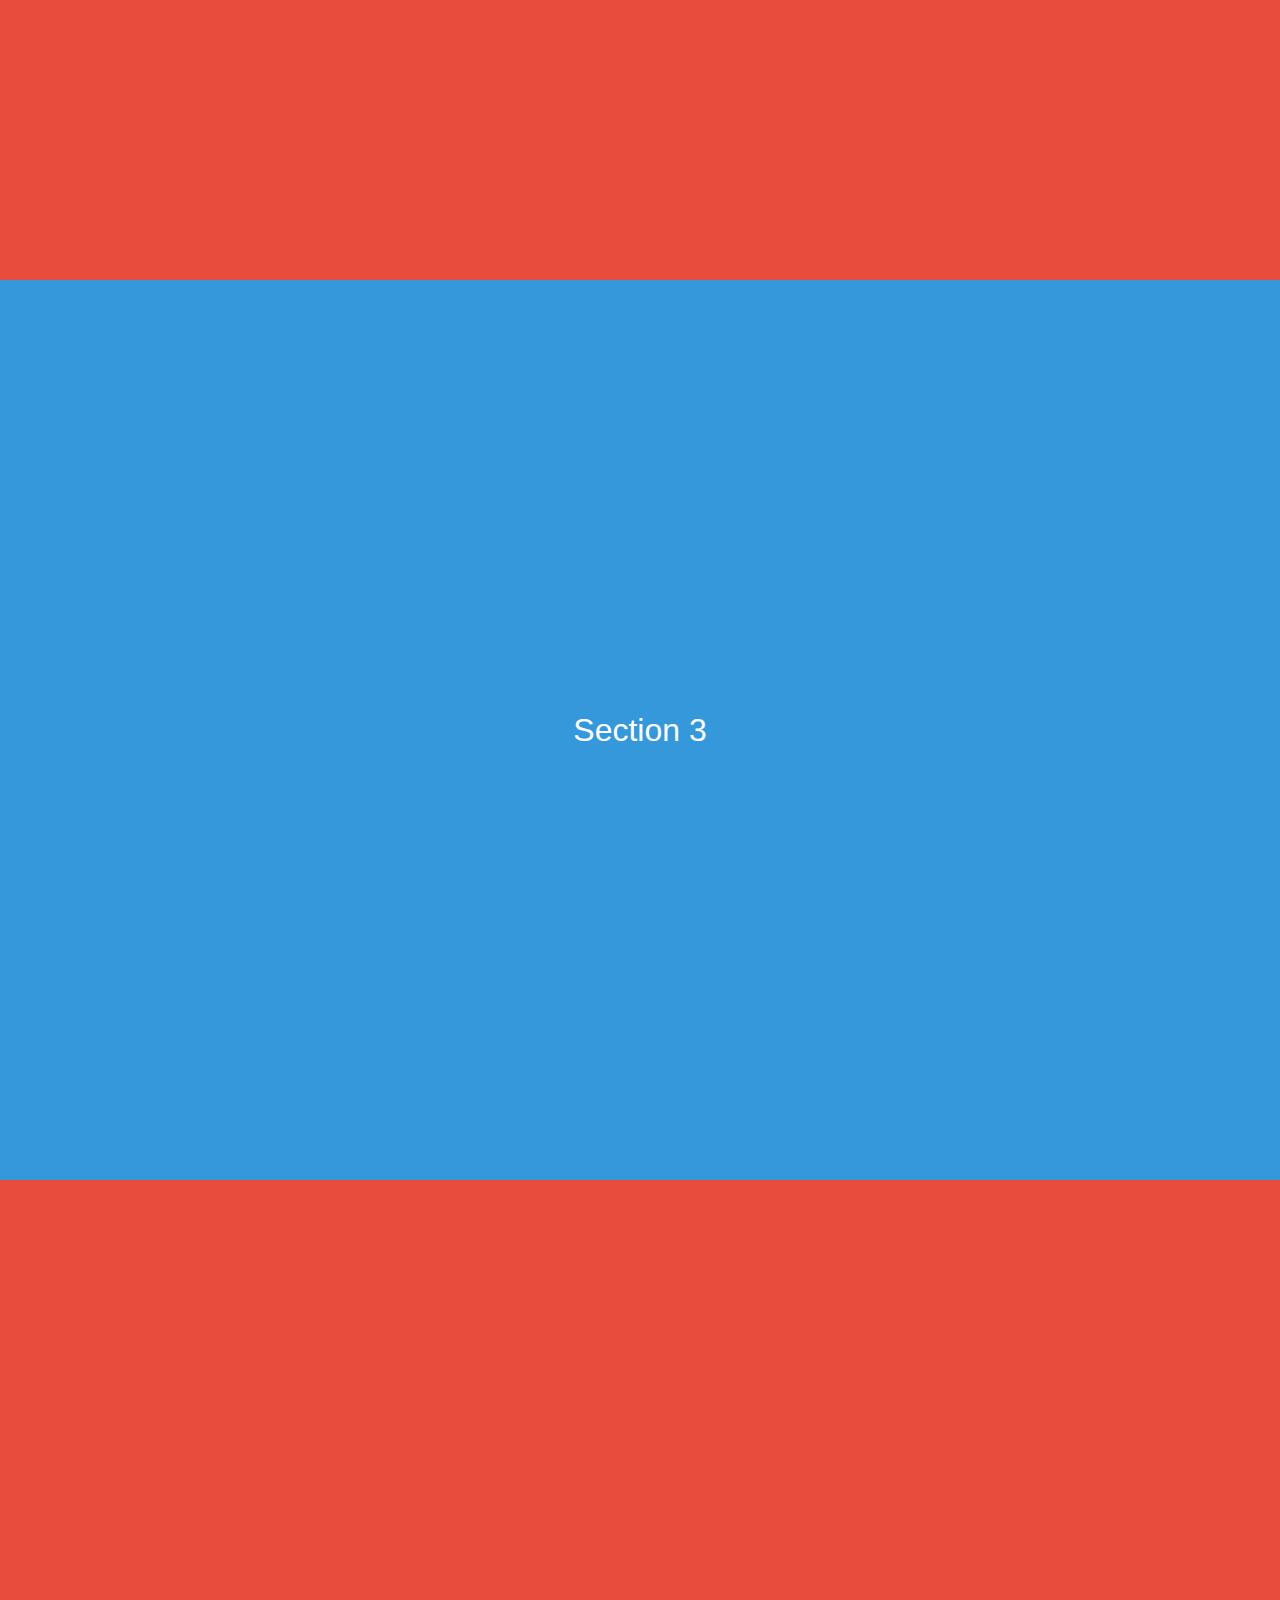
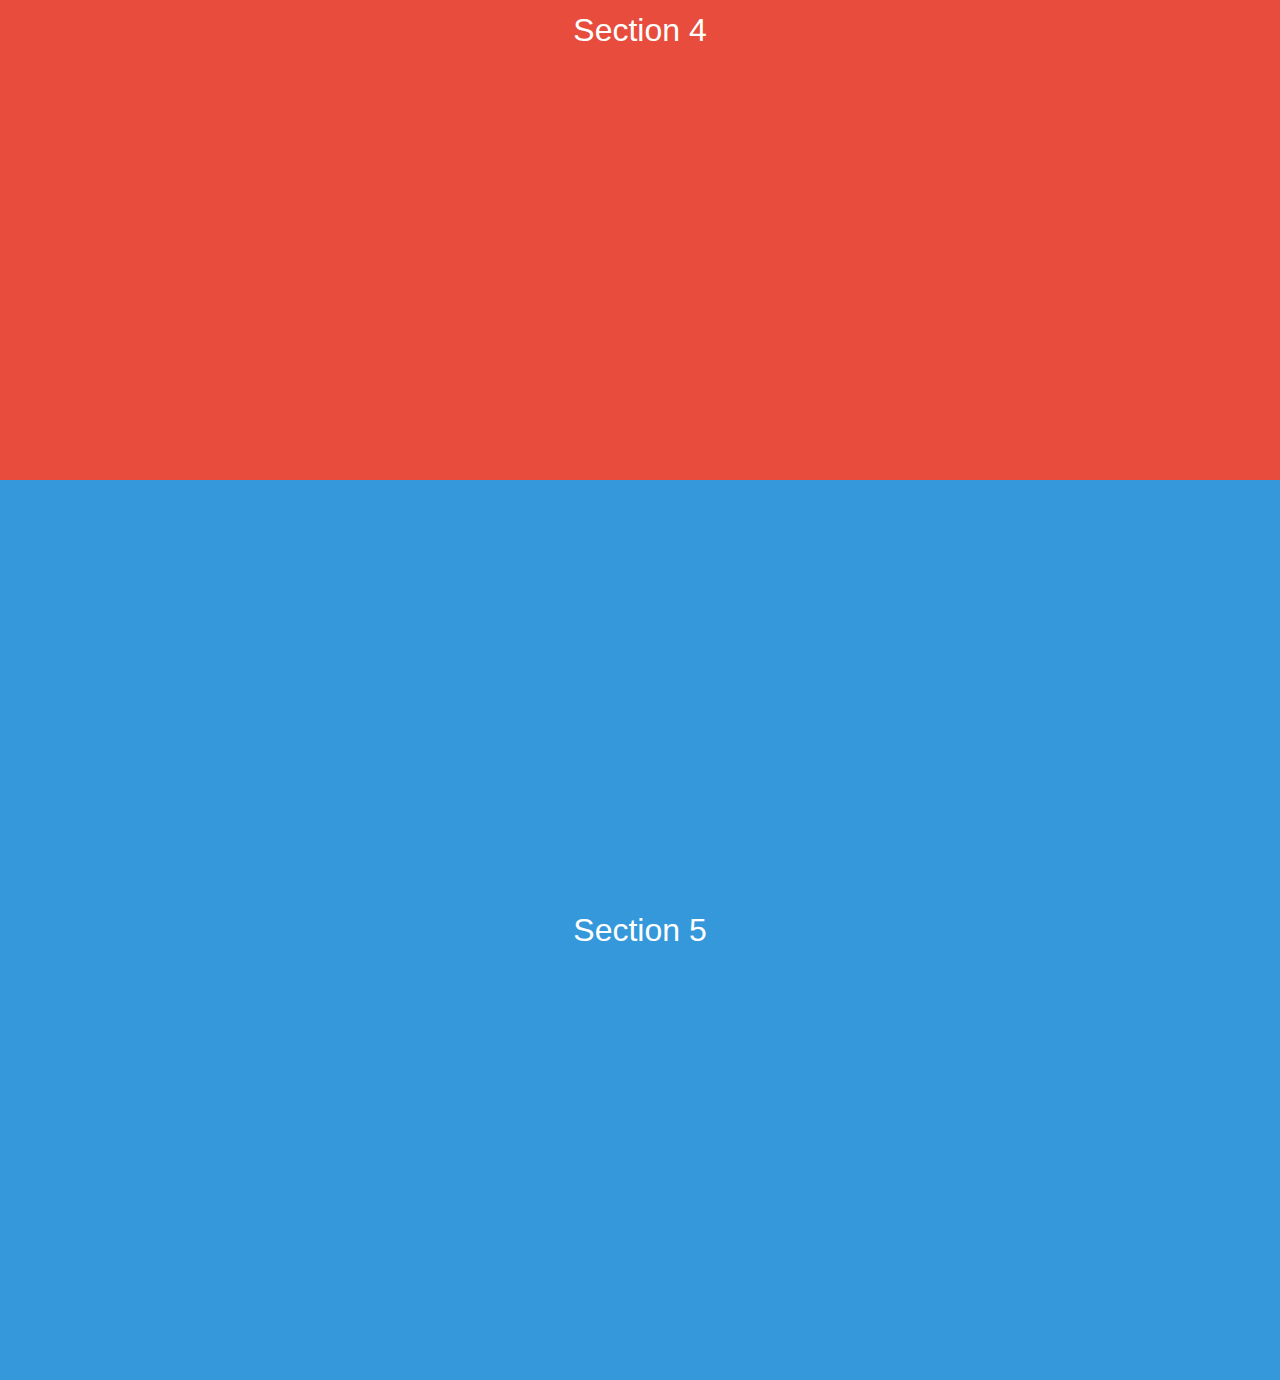
<file: nav.html>
<!DOCTYPE html>
<html lang="fr">
<head>
  <meta charset="UTF-8">
  <meta name="viewport" content="width=device-width, initial-scale=1.0">
  <title>Test Bannière Scroll</title>
  <style>
    /* -----------------------
       STYLE DE LA BANNIÈRE
    ----------------------- */
    body {
      margin: 0;
      font-family: Arial, sans-serif;
    }

    .header {
      position: fixed;
      top: 0;
      width: 100%;
      height: 60px;
      background: #1a1a1a;
      color: white;
      display: flex;
      align-items: center;
      justify-content: center;
      font-size: 1.4rem;
      transition: transform 0.3s ease, background 0.3s ease;
      z-index: 1000;
    }

    .header.hide {
      transform: translateY(-100%);
    }

    /* -----------------------
       CONTENU DE TEST
    ----------------------- */
    main {
      padding-top: 80px; /* pour laisser la place à la bannière */
    }

    section {
      height: 100vh; /* chaque section = hauteur écran */
      display: flex;
      align-items: center;
      justify-content: center;
      font-size: 2rem;
      color: white;
    }

    section:nth-child(odd) {
      background: #3498db;
    }

    section:nth-child(even) {
      background: #e74c3c;
    }
  </style>
</head>
<body>

  <!-- BANNIÈRE FIXE -->
  <header class="header">
    Ma bannière qui disparaît/revient
  </header>

  <!-- CONTENU DE TEST POUR SCROLL -->
  <main>
    <section>Section 1</section>
    <section>Section 2</section>
    <section>Section 3</section>
    <section>Section 4</section>
    <section>Section 5</section>
  </main>

  <script>
    // -----------------------
    // JS POUR BANNIÈRE SCROLL
    // -----------------------
    let lastScroll = 0;
    const header = document.querySelector('.header');

    window.addEventListener('scroll', () => {
      const currentScroll = window.scrollY;

      if (currentScroll > lastScroll) {
        // On descend → cacher la bannière
        header.classList.add('hide');
      } else {
        // On remonte → montrer la bannière
        header.classList.remove('hide');
      }

      lastScroll = currentScroll;
    });
  </script>

</body>
</html>
</file>
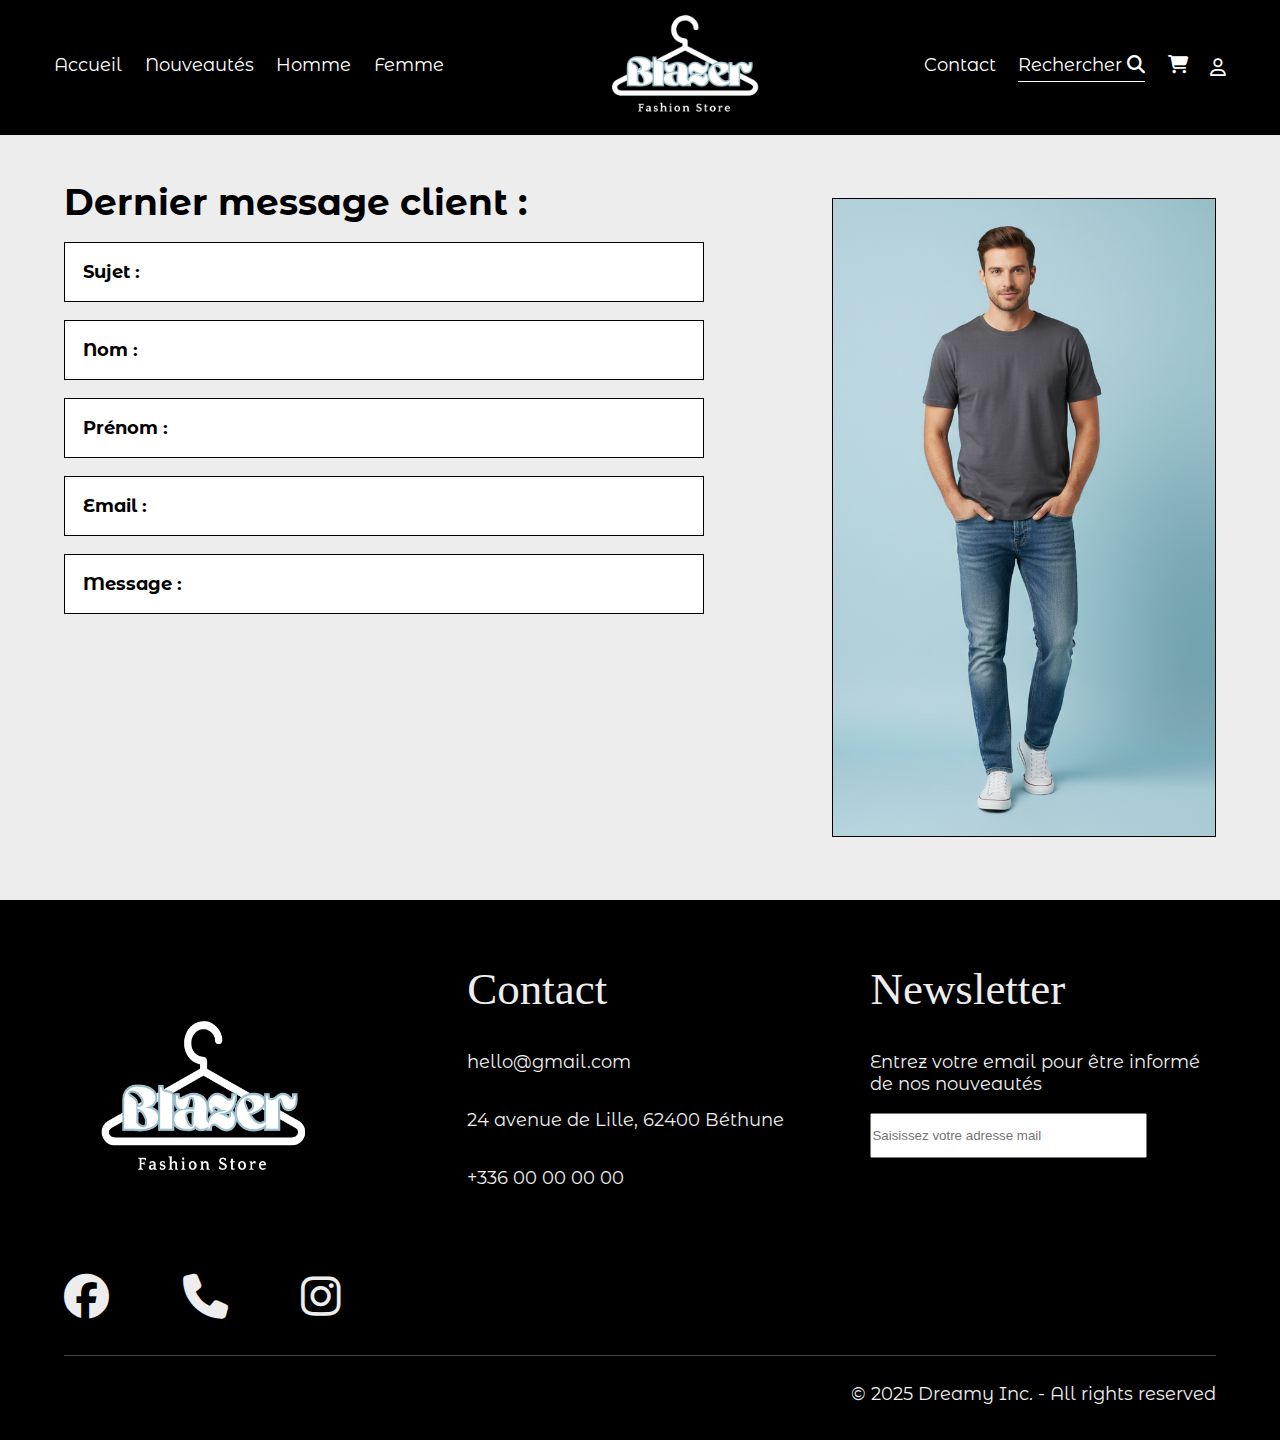
<file: result-page.html>
<!DOCTYPE html>
<html lang="fr">
    <head>
        <meta charset="UTF-8">
        <meta name="viewport" content="width=device-width, initial-scale=1.0">
        <link rel="stylesheet" href="https://cdnjs.cloudflare.com/ajax/libs/font-awesome/6.5.0/css/all.min.css">
        <script src="js/script.js" defer></script>
        <link rel="stylesheet" href="scss/style.css">
        <title>Blazer</title>
    </head>
    <body>
        <main>
            <!-- HEADER -->
            <header>
                <!-- NAV -->
                <nav class="main-nav">
                <!-- Menu de gauche -->
                <ul class="nav-left">
                    <li><a href="index.html">Accueil</a></li>
                    <li><a href="nouveautes.html">Nouveautés</a></li>
                    <li><a href="homme.html">Homme</a></li>
                    <li><a href="femme.html">Femme</a></li>
                </ul>

                <!-- Logo centré -->
                <div class="logo">
                    <img src="../img/Blazer_2.png" alt="Logo du site">
                </div>

                <!-- Menu de droite -->
                <ul class="nav-right">
                    <li><a href="contact.html">Contact</a></li>

                    <!-- Icône recherche -->
                    <li>
                    <a href="#" class="rechercher">Rechercher <i class="fa-solid fa-magnifying-glass"></i></a>
                    </li>

                    <!-- Icône panier -->
                    <li>
                    <a href="#"><i class="fa-solid fa-cart-shopping"></i></a>
                    </li>

                    <!-- ================= MENU PROFIL ================= -->
                    <li class="profile-container">

                    <!-- Bouton icône utilisateur -->
                    <button type="button" class="icon-btn" id="profileBtn">
                        <i class="fa-regular fa-user"></i>
                    </button>

                    <!-- Menu déroulant du profil (affiché/masqué en JS) -->
                    <div id="profileMenu">
                        <h4>👤 Espace Profil</h4>

                        <!-- Section connexion / inscription -->
                        <div class="profile-section">
                        <a href="../connexion/connexion.html" class="section-title">
                            🔐 Se connecter / S'inscrire
                        </a>
                        </div>

                        <!-- Section compte utilisateur -->
                        <div class="profile-section">
                        <a href="./profil.html" class="section-title">
                            🧾 Mon compte
                        </a>
                        </div>

                        <!-- Section commandes -->
                        <div class="profile-section">
                        <a href="../commande/commande.html" class="section-title">
                            📦 Mes commandes
                        </a>
                        </div>
                    </div>
                    </li>
                </ul>
                <!-- ================= MENU BURGER (MOBILE) ================= -->
                <!-- Visible uniquement en responsive -->
                <button class="burger" aria-label="Ouvrir le menu">
                    <span></span>
                    <span></span>
                    <span></span>
                </button>
                </nav>
            </header>
            <!-- SECTION RESULT -->
            <section class="result marge">
                <div class="resultContainer">
                    <h1>Dernier message client :</h1>
                    <ul>
                        <li><strong>Sujet :</strong> <span id="displaySujet"></span></li>
                        <li><strong>Nom :</strong> <span id="displayNom"></span></li>
                        <li><strong>Prénom :</strong> <span id="displayPrenom"></span></li>
                        <li><strong>Email :</strong> <span id="displayEmail"></span></li>
                        <li><strong>Message :</strong> <span id="displayMessage"></span></li>
                    </ul>
                </div>
                <div class="imgResult"></div>
            </section>
             <!-- footer -->
            <footer>
                <section class="footer marge">
                    <div class="footerPart1Container">
                        <div class="footerPart1Logos">
                            <img src="img/Blazer_2.png" alt="">
                            <div class="footerRS">
                                <i class="fa-brands fa-facebook"></i>
                                <i class="fa-solid fa-phone"></i>
                                <i class="fa-brands fa-instagram"></i>
                            </div>
                        </div>
                        <div class="footerPart1Contact">
                            <p class="footerTitre">Contact</p>
                            <p>hello@gmail.com</p>
                            <p>24 avenue de Lille, 62400 Béthune</p>
                            <p>+336 00 00 00 00</p>
                        </div>
                        <div class="footerPart1Newsletter">
                            <p class="footerTitre">Newsletter</p>
                            <p>Entrez votre email pour être informé de nos nouveautés</p>
                            <input type="email" class="newsletterEmail" placeholder="Saisissez votre adresse mail"/>
                        </div>
                    </div>
                    <div class="ligne"></div>
                    <div class="footerPart2Container">
                        <p>&copy; 2025 Dreamy Inc. - All rights reserved</p>
                    </div>
                </section>
            </footer>
        </main>
    </body>
</html>
</file>
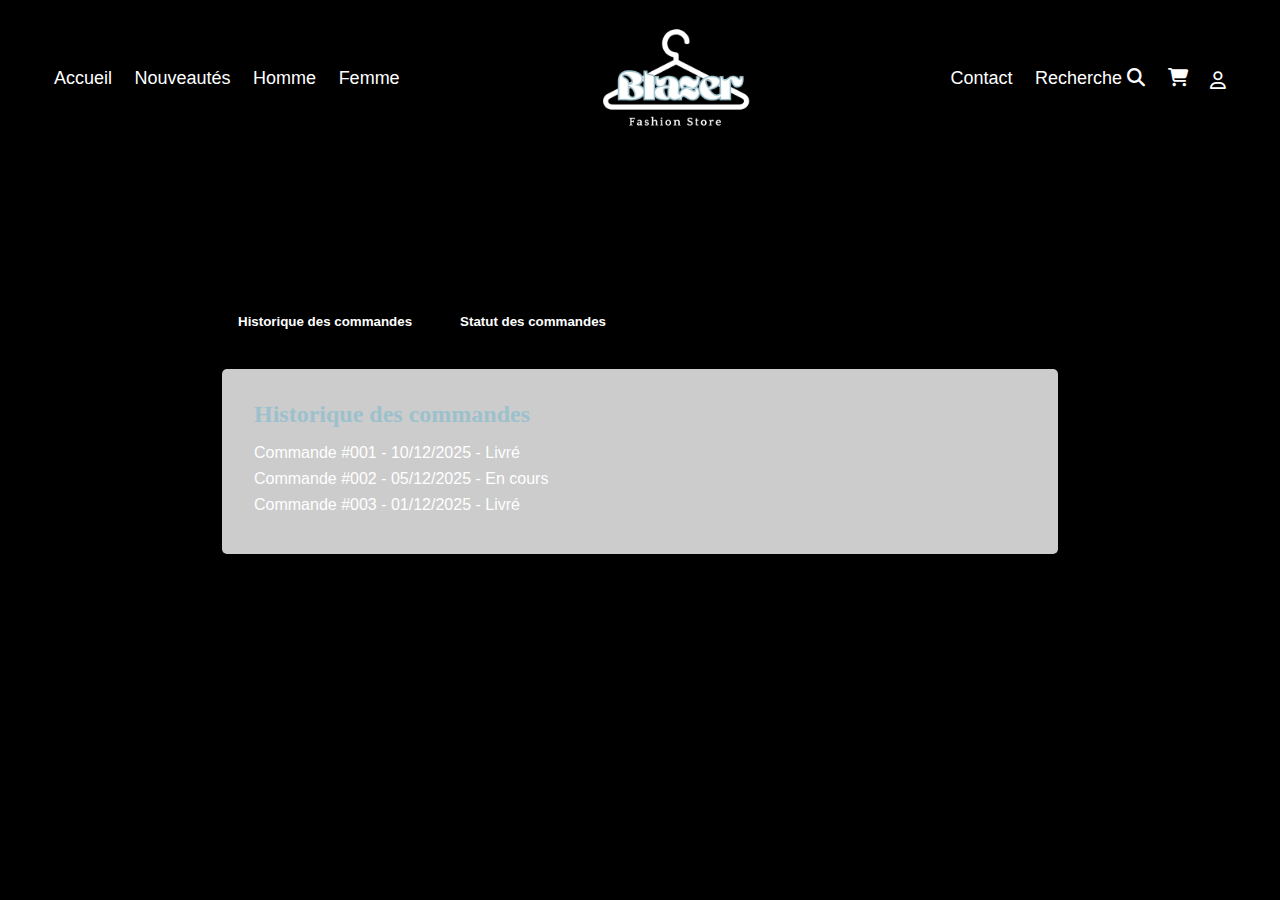
<file: commande/commande.html>
<!DOCTYPE html>
<html lang="fr">
<head>
  <meta charset="UTF-8">
  <meta name="viewport" content="width=device-width, initial-scale=1.0">
    <link rel="stylesheet" href="https://cdnjs.cloudflare.com/ajax/libs/font-awesome/6.5.0/css/all.min.css">
  <title>Mon Compte - Commandes</title>
  <link rel="stylesheet" href="commande.css">
</head>
<body>

<nav class="main-nav">
  <ul class="nav-left">
    <li><a href="../nouveauter.html">Accueil</a></li>
    <li><a href="../nouveauter.html">Nouveautés</a></li>
    <li><a href="#">Homme</a></li>
    <li><a href="#">Femme</a></li>
  </ul>

  <div class="logo">
    <img src="../img/Blazer_2.png" alt="Logo du site">
  </div>

  <ul class="nav-right">
    <li><a href="../contact.html">Contact</a></li>
    <li><a href="#">Recherche <i class="fa-solid fa-magnifying-glass"></i></a></li>
    <li><a href="#"><i class="fa-solid fa-cart-shopping"></i></a></li>
    <li class="profile-container">
      <button type="button" class="icon-btn" id="profileBtn">
        <i class="fa-regular fa-user"></i>
      </button>

      <div id="profileMenu">
         <h4>👤 Espace Profil</h4>

        <div class="profile-section">
            <a href="../connexion/connexion.html" class="section-title">
            🔐 Se connecter / S'inscrire
            </a>
        </div>

        <div class="profile-section">
            <a href="../profil/profil.html" class="section-title">
            🧾 Mon compte
            </a>
        </div>

        <div class="profile-section">
            <a href="./commande.html" class="section-title">
            📦 Mes commandes
            </a>
        </div>
      </div>

    </li>
  </ul>

  <!-- Burger seulement pour mobile -->
  <button class="burger" aria-label="Ouvrir le menu">
    <span></span>
    <span></span>
    <span></span>
  </button>
</nav>

  <!-- Contenu principal -->
  <main class="container">

    <!-- Navigation interne de la page commandes -->
    <div class="commande-nav">
      <button id="historique-btn">Historique des commandes</button>
      <button id="statut-btn">Statut des commandes</button>
    </div>

    <!-- Historique des commandes -->
    <section id="historique-content" class="section">
      <h2>Historique des commandes</h2>
      <ul>
        <li>Commande #001 - 10/12/2025 - Livré</li>
        <li>Commande #002 - 05/12/2025 - En cours</li>
        <li>Commande #003 - 01/12/2025 - Livré</li>
      </ul>
    </section>

    <!-- Statut des commandes -->
    <section id="statut-content" class="section hidden">
      <h2>Statut des commandes</h2>
      <ul>
        <li>Commande #001 : Livré ✅</li>
        <li>Commande #002 : En cours ⏳</li>
        <li>Commande #003 : Livré ✅</li>
      </ul>

      <!-- Zone de message/commentaire -->
      <div class="message-bloc">
        <label for="message">Ajouter un commentaire :</label>
        <textarea id="message" placeholder="Écrire ici..."></textarea>
        <button id="envoyer">Envoyer</button>
      </div>
    </section>

  </main>

  <script src="commande.js"></script>
</body>
</html>
</file>
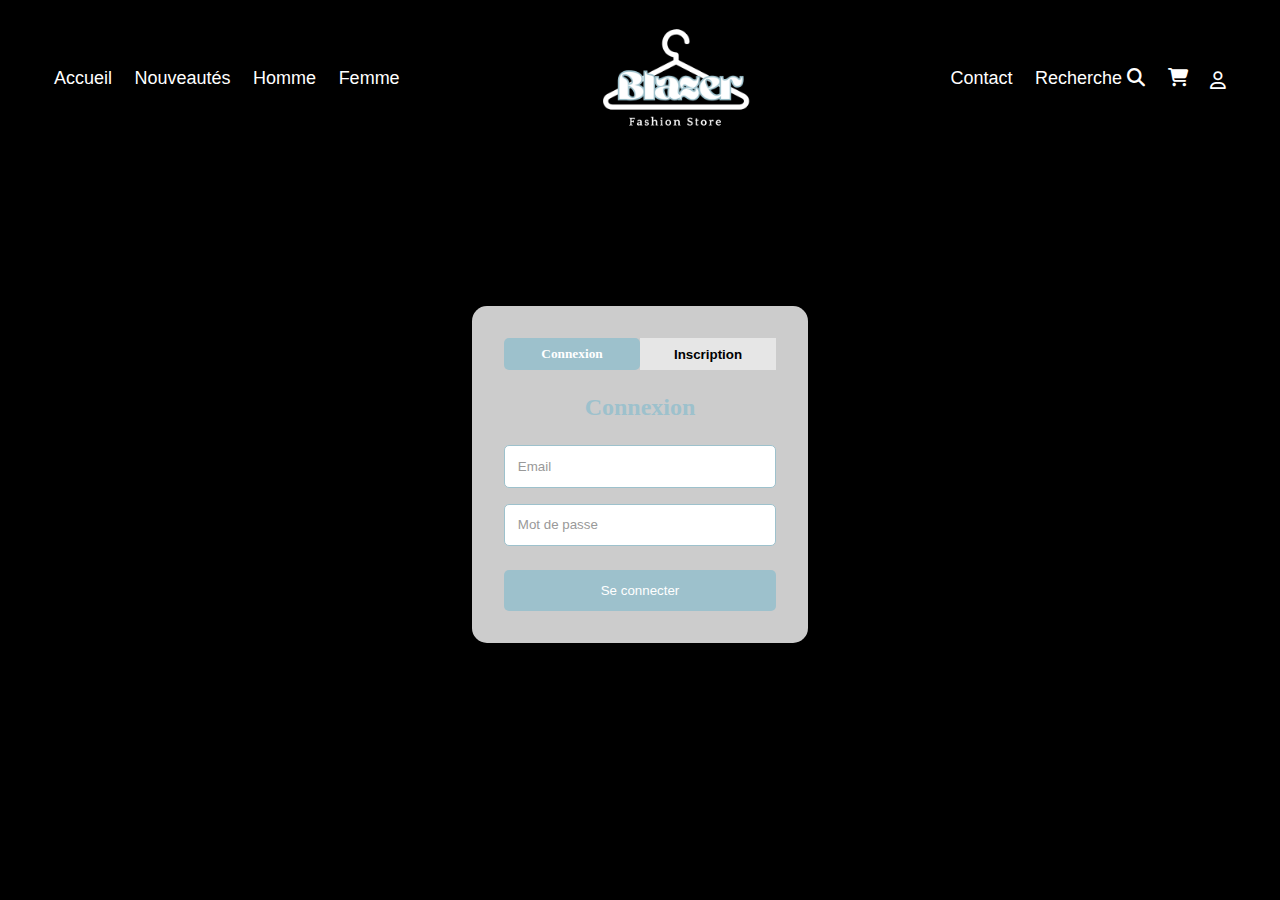
<file: connexion/connexion.html>
<!DOCTYPE html>
<html lang="fr">
<head>
  <meta charset="UTF-8">
  <meta name="viewport" content="width=device-width, initial-scale=1.0">
    <link rel="stylesheet" href="https://cdnjs.cloudflare.com/ajax/libs/font-awesome/6.5.0/css/all.min.css">
  <title>Connexion / Inscription</title>
  <link rel="stylesheet" href="style.css">
</head>
<body>

<nav class="main-nav">
  <ul class="nav-left">
    <li><a href="../nouveauter.html">Accueil</a></li>
    <li><a href="../nouveauter.html">Nouveautés</a></li>
    <li><a href="#">Homme</a></li>
    <li><a href="#">Femme</a></li>
  </ul>

  <div class="logo">
    <img src="../img/Blazer_2.png" alt="Logo du site">
  </div>

  <ul class="nav-right">
    <li><a href="../contact.html">Contact</a></li>
    <li><a href="#">Recherche <i class="fa-solid fa-magnifying-glass"></i></a></li>
    <li><a href="#"><i class="fa-solid fa-cart-shopping"></i></a></li>
    <li class="profile-container">
      <button type="button" class="icon-btn" id="profileBtn">
        <i class="fa-regular fa-user"></i>
      </button>

      <div id="profileMenu">
         <h4>👤 Espace Profil</h4>

        <div class="profile-section">
            <a href="./connexion.html" class="section-title">
            🔐 Se connecter / S'inscrire
            </a>
        </div>

        <div class="profile-section">
            <a href="../profil/profil.html" class="section-title">
            🧾 Mon compte
            </a>
        </div>

        <div class="profile-section">
            <a href="../commande/commande.html" class="section-title">
            📦 Mes commandes
            </a>
        </div>
      </div>

    </li>
  </ul>

  <!-- Burger seulement pour mobile -->
  <button class="burger" aria-label="Ouvrir le menu">
    <span></span>
    <span></span>
    <span></span>
  </button>
</nav>

  <div class="container">
    <div class="form-box">
      <div class="form-toggle">
        <button id="login-btn" class="active">Connexion</button>
        <button id="signup-btn">Inscription</button>
      </div>

      <!-- Formulaire Connexion -->
      <form id="login-form" class="form active">
        <h2>Connexion</h2>
        <input type="email" placeholder="Email" required>
        <input type="password" placeholder="Mot de passe" required>
        <button type="submit">Se connecter</button>
      </form>

      <!-- Formulaire Inscription -->
      <form id="signup-form" class="form">
        <h2>Inscription</h2>
        <input type="text" placeholder="Nom" required>
        <input type="text" placeholder="Prénom" required>
        <input type="email" placeholder="Email" required>
        <input type="password" placeholder="Mot de passe" required>
        <button type="submit">Créer un compte</button>
      </form>
    </div>
  </div>

  <script src="script.js"></script>
</body>
</html>
</file>
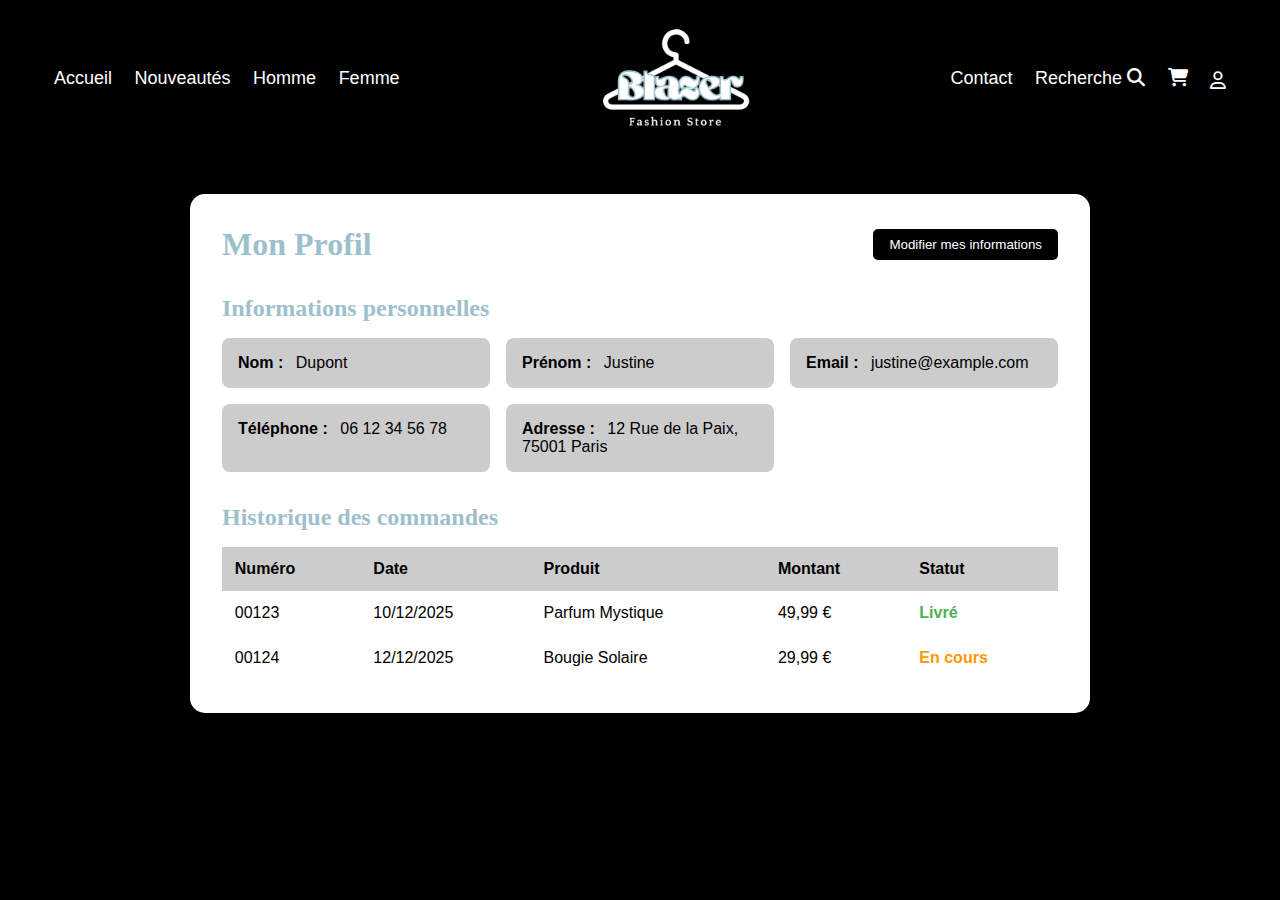
<file: profil/profil.html>
<!DOCTYPE html>
<html lang="fr">
<head>
  <meta charset="UTF-8">
  <meta name="viewport" content="width=device-width, initial-scale=1.0">
    <link rel="stylesheet" href="https://cdnjs.cloudflare.com/ajax/libs/font-awesome/6.5.0/css/all.min.css">
  <title>Profil Client</title>
  <link rel="stylesheet" href="profil.css">
</head>
<body>
<nav class="main-nav">
  <ul class="nav-left">
    <li><a href="../nouveauter.html">Accueil</a></li>
    <li><a href="../nouveauter.html">Nouveautés</a></li>
    <li><a href="#">Homme</a></li>
    <li><a href="#">Femme</a></li>
  </ul>

  <div class="logo">
    <img src="../img/Blazer_2.png" alt="Logo du site">
  </div>

  <ul class="nav-right">
    <li><a href="../contact.html">Contact</a></li>
    <li><a href="#">Recherche <i class="fa-solid fa-magnifying-glass"></i></a></li>
    <li><a href="#"><i class="fa-solid fa-cart-shopping"></i></a></li>
    <li class="profile-container">
      <button type="button" class="icon-btn" id="profileBtn">
        <i class="fa-regular fa-user"></i>
      </button>

      <div id="profileMenu">
         <h4>👤 Espace Profil</h4>

        <div class="profile-section">
            <a href="../connexion/connexion.html" class="section-title">
            🔐 Se connecter / S'inscrire
            </a>
        </div>

        <div class="profile-section">
            <a href="./profil.html" class="section-title">
            🧾 Mon compte
            </a>
        </div>

        <div class="profile-section">
            <a href="../commande/commande.html" class="section-title">
            📦 Mes commandes
            </a>
        </div>
      </div>

    </li>
  </ul>

  <!-- Burger seulement pour mobile -->
  <button class="burger" aria-label="Ouvrir le menu">
    <span></span>
    <span></span>
    <span></span>
  </button>
</nav>
  <div class="container">
    <div class="profil-header">
      <h1>Mon Profil</h1>
      <button class="edit-btn">Modifier mes informations</button>
    </div>

    <div class="profil-info">
      <h2>Informations personnelles</h2>
      <div class="info-grid">
        <div class="info-item"><span>Nom :</span> Dupont</div>
        <div class="info-item"><span>Prénom :</span> Justine</div>
        <div class="info-item"><span>Email :</span> justine@example.com</div>
        <div class="info-item"><span>Téléphone :</span> 06 12 34 56 78</div>
        <div class="info-item"><span>Adresse :</span> 12 Rue de la Paix, 75001 Paris</div>
      </div>
    </div>

    <div class="profil-orders">
      <h2>Historique des commandes</h2>
      <table>
        <thead>
          <tr>
            <th>Numéro</th>
            <th>Date</th>
            <th>Produit</th>
            <th>Montant</th>
            <th>Statut</th>
          </tr>
        </thead>
        <tbody>
          <tr>
            <td>00123</td>
            <td>10/12/2025</td>
            <td>Parfum Mystique</td>
            <td>49,99 €</td>
            <td class="status delivered">Livré</td>
          </tr>
          <tr>
            <td>00124</td>
            <td>12/12/2025</td>
            <td>Bougie Solaire</td>
            <td>29,99 €</td>
            <td class="status in-progress">En cours</td>
          </tr>
        </tbody>
      </table>
    </div>
  </div>

  <script src="script.js"></script>
</body>
</html>
</file>
<file: scss/style.css>
@import url("https://fonts.googleapis.com/css2?family=Irish+Grover&family=Montserrat+Alternates:ital,wght@0,100;0,200;0,300;0,400;0,500;0,600;0,700;0,800;0,900;1,100;1,200;1,300;1,400;1,500;1,600;1,700;1,800;1,900&display=swap");
* {
  margin: 0;
  padding: 0;
  box-sizing: border-box;
  list-style-type: none;
  text-decoration: none;
}

.marge {
  padding: 5vh 5vw;
}

h2 {
  font-family: "Irish Grover";
  font-size: 6vh;
  text-align: center;
}

body {
  background-color: #ededed;
  font-family: "Montserrat Alternates";
  font-size: 2vh;
}

header .main-nav {
  width: 100%;
  height: 15vh;
  padding: 4vh 6vh;
  display: flex;
  justify-content: space-between;
  align-items: center;
  background-color: black;
  overflow: hidden;
  gap: 2vh;
}
header .main-nav .nav-left, header .main-nav .nav-right {
  list-style: none;
  display: flex;
  gap: 2.5vh;
  flex-wrap: nowrap;
  align-items: center;
  white-space: nowrap;
  overflow: visible;
  margin: 0;
  padding: 0;
}
header .main-nav .nav-left li a, header .main-nav .nav-right li a {
  color: #fff;
  text-decoration: none;
  font-size: 2vh;
  padding-bottom: 5px;
  position: relative;
  display: inline-block;
  transition: 0.5s ease;
}
header .main-nav .rechercher {
  border-bottom: 1px solid #fff;
}
header .main-nav .nav-left li a:hover, header .main-nav .nav-right li a:hover {
  color: #B0ECF2;
}
header .main-nav .logo {
  flex: 0 0 auto;
}
header .main-nav .logo img {
  height: 22vh;
}
header .main-nav .icon-btn {
  background: none;
  border: none;
  color: #fff;
  cursor: pointer;
  font-size: 2vh;
}
header .main-nav .burger {
  display: none;
}
header .main-nav .profile-container {
  position: relative;
}
header .main-nav .profile-container #profileMenu {
  display: none;
  position: absolute;
  top: 100%;
  right: 0;
  z-index: 1000;
  background: #111;
  color: #fff;
  border-radius: 10px;
  width: 220px;
  box-shadow: 0 10px 30px rgba(0, 0, 0, 0.4);
  transition: opacity 0.3s ease, transform 0.3s ease;
}
header .main-nav .profile-container #profileMenu.active {
  display: block;
  opacity: 1;
  transform: translateY(0);
}
header .main-nav.profile-active {
  height: auto;
  padding: 4vh 6vh 20vh 6vh;
  overflow: visible;
}
header .headerImg {
  background-image: url(../img/header.png);
  background-size: cover;
  background-repeat: no-repeat;
  height: 85vh;
}

.tendances {
  background-color: #ededed;
  height: 100vh;
}
.tendances .container {
  display: flex;
  flex-direction: column;
}
.tendances .container h2 {
  padding-bottom: 20vh;
}
.tendances .container .tendancesHeader {
  padding-top: 3vh;
}
.tendances .container .tendancesBody {
  padding-bottom: 3vh;
  display: flex;
  justify-content: space-between;
}
.tendances .container .tendancesBody .tendancesPart {
  display: flex;
  flex-direction: column;
  width: 45%;
}
.tendances .container .tendancesBody .tendancesPart p {
  font-size: 5vh;
  padding-bottom: 3vh;
  text-align: center;
}
.tendances .container .tendancesBody .tendancesPart .tendancesCategories {
  display: flex;
  height: 50vh;
  justify-content: space-evenly;
}
.tendances .container .tendancesBody .tendancesPart .tendancesCategories div {
  text-align: center;
}
.tendances .container .tendancesBody .tendancesPart .tendancesCategories img {
  width: 90%;
  height: 90%;
  -o-object-fit: cover;
     object-fit: cover;
}
.tendances .container .tendancesBody .tendancesPart .tendancesCategories img:hover {
  transition: ease 1s;
  transform: scale(1.05);
  cursor: pointer;
}
.tendances .container .tendancesBody .tendancesPart .tendancesCategories p {
  font-size: 3.5vh;
}
.tendances .container .tendancesBody .ligne {
  background-color: #000000;
  width: 0.2vh;
  height: 58vh;
}

.qsn {
  background-color: #ededed;
  display: flex;
  flex-direction: column;
  justify-content: space-between;
  height: 100vh;
}
.qsn .qsnBody {
  display: flex;
  align-items: center;
  height: 75%;
}
.qsn .qsnBody img {
  height: 90%;
  width: 50%;
  -o-object-fit: cover;
     object-fit: cover;
  -o-object-position: 50% 0%;
     object-position: 50% 0%;
}
.qsn .qsnBody .qsnTextContainer {
  height: 90%;
  padding: 0 2vh;
  display: flex;
  flex-direction: column;
  justify-content: space-between;
  width: 50%;
}

.collectionHiver {
  background-image: url(../img/collecHiver.png);
  background-size: cover;
  background-repeat: no-repeat;
  height: 90vh;
  margin: 5vh 5vw;
  display: flex;
  flex-direction: column;
  justify-content: space-between;
  align-items: center;
}
.collectionHiver .promoTimerContainer {
  background-color: rgba(237, 237, 237, 0.2);
  font-size: 4vh;
  margin-top: 1vh;
  width: 24vw;
  text-align: center;
}
.collectionHiver .collectionHiverBody {
  text-align: center;
  margin-bottom: 10vh;
}
.collectionHiver .collectionHiverBody p {
  font-size: 10vh;
  color: #B0ECF2;
  -webkit-text-stroke: 1px #000;
  padding: 3vh;
}
.collectionHiver .collectionHiverBody .collectionHiverLien {
  font-size: 5vh;
  color: #000;
  background-color: rgba(237, 237, 237, 0.5);
  padding: 1.5vh 3vw;
  border-radius: 4vh;
  transition: 0.5s;
}
.collectionHiver .collectionHiverBody .collectionHiverLien:hover {
  color: #fff;
  background-color: rgba(176, 236, 242, 0.5);
  -webkit-text-stroke: 0.5px #000;
}

.actualites {
  height: 100vh;
}
.actualites .actualitesHeader {
  font-family: "Irish Grover";
  font-size: 6vh;
  text-align: center;
  margin-bottom: 5vh;
}
.actualites .actualitesBody {
  height: 85%;
}
.actualites .actualitesBody .actualitesCasesLigne {
  height: 50%;
  display: flex;
  justify-content: space-between;
}
.actualites .actualitesBody .actualitesCasesLigne .case1 {
  background-image: url(../img/collecFutur.png);
}
.actualites .actualitesBody .actualitesCasesLigne .case2 {
  background-image: url(../img/collecCowboy.png);
}
.actualites .actualitesBody .actualitesCasesLigne .case3 {
  background-image: url(../img/colis.png);
}
.actualites .actualitesBody .actualitesCasesLigne .case4 {
  background-image: url(../img/collecClown.png);
}
.actualites .actualitesBody .actualitesCasesLigne .case5 {
  background-image: url(../img/collecMedieval.png);
}
.actualites .actualitesBody .actualitesCasesLigne .case6 {
  background-image: url(../img/collecPrehistoire.png);
}
.actualites .actualitesBody .actualitesCasesLigne .actualitesCase {
  background-size: cover;
  background-repeat: no-repeat;
  width: 33%;
  margin: 1vh;
  height: auto;
  display: flex;
  flex-direction: column;
  justify-content: space-between;
}
.actualites .actualitesBody .actualitesCasesLigne .actualitesCase p {
  margin: 0.5vh;
  font-size: 2.2vh;
  color: #ffffff;
  -webkit-text-stroke: 0.5px #000;
  font-weight: 600;
}
.actualites .actualitesBody .actualitesCasesLigne .actualitesCase .actualitesTitre {
  text-align: right;
}
.actualites .actualitesBody .actualitesCasesLigne .actualitesCase:hover {
  transition: ease 1s;
  transform: scale(1.05);
  cursor: pointer;
}

.footer {
  background-color: #000;
  color: #ededed;
  height: 60vh;
}
.footer .footerTitre {
  font-family: "Irish Grover";
  font-size: 5vh;
}
.footer .footerPart1Container {
  display: flex;
  justify-content: space-between;
  height: 85%;
}
.footer .footerPart1Container .footerPart1Logos {
  width: 30%;
}
.footer .footerPart1Container .footerPart1Logos img {
  width: 80%;
  height: 80%;
}
.footer .footerPart1Container .footerPart1Logos .footerRS {
  width: 80%;
  display: flex;
  justify-content: space-between;
}
.footer .footerPart1Container .footerPart1Logos .footerRS i {
  font-size: 5vh;
  padding: 2vh 0;
  -o-object-fit: cover;
     object-fit: cover;
  cursor: pointer;
  transition: 0.5s;
}
.footer .footerPart1Container .footerPart1Logos .footerRS i:hover {
  color: #B0ECF2;
}
.footer .footerPart1Container .footerPart1Contact {
  width: 30%;
}
.footer .footerPart1Container .footerPart1Contact p {
  padding: 2vh 0;
}
.footer .footerPart1Container .footerPart1Newsletter {
  width: 30%;
}
.footer .footerPart1Container .footerPart1Newsletter p {
  padding: 2vh 0;
}
.footer .footerPart1Container .footerPart1Newsletter .newsletterEmail {
  height: 5vh;
  width: 80%;
}
.footer .ligne {
  background-color: rgba(237, 237, 237, 0.3);
  height: 0.2vh;
  width: 100%;
  margin: 3vh 0;
}
.footer .footerPart2Container {
  display: flex;
  justify-content: flex-end;
}

.result {
  background-color: #ededed;
  height: 85vh;
  display: flex;
  justify-content: space-between;
}
.result .resultContainer li {
  background-color: #fff;
  padding: 2vh;
  margin: 2vh 0;
  width: 50vw;
  border: 1px solid #000000;
}
.result .imgResult {
  width: 30vw;
  height: auto;
  margin: 2vh 0;
  border: 1px solid #000;
  transition: background-image 1s ease-in-out;
  background-image: url(../img/image1.png);
  background-size: cover;
  background-position: center;
  background-repeat: no-repeat;
}

@media screen and (max-width: 1440px) {
  header .main-nav nav ul li a {
    font-size: 2vh;
  }
  .collectionHiver .promoTimerContainer {
    font-size: 3.5vh;
  }
}
@media screen and (max-width: 1024px) {
  header {
    justify-content: space-around;
  }
  header .main-nav {
    padding: 0vh 1vh;
    gap: 0vh;
  }
  header .main-nav .nav-left, header .main-nav .nav-right {
    gap: 1.5vh;
  }
  header .main-nav .logo {
    flex: 0 0 auto;
  }
  header .main-nav .logo img {
    height: 18vh;
  }
  header .headerImg {
    background-position: center;
  }
  .qsn .qsnBody img {
    -o-object-position: 50% 50%;
       object-position: 50% 50%;
  }
  .qsn .qsnBody .qsnTextContainer {
    padding: 0vh;
  }
  .qsn .qsnBody .qsnTextContainer p {
    padding: 1vh;
    font-size: 1.7vh;
  }
  .collectionHiver .promoTimerContainer {
    width: 35vw;
  }
  .actualites .actualitesBody .actualitesCasesLigne .actualitesCase p {
    font-size: 2.5vh;
  }
}
@media screen and (max-width: 768px) {
  header .main-nav {
    height: auto;
    flex-wrap: wrap;
    padding: 2vh 3vh;
  }
  header .main-nav .nav-left {
    position: fixed;
    left: -100%;
    top: 15vh;
    flex-direction: column;
    background-color: black;
    width: 100%;
    text-align: center;
    transition: 0.3s;
    z-index: 999;
  }
  header .main-nav .nav-left.active {
    left: 0;
  }
  header .main-nav .nav-left li {
    padding: 1.5vh 0;
    border-bottom: 1px solid #333;
  }
  header .main-nav .burger {
    display: flex !important;
    flex-direction: column;
    gap: 4px;
    background: none;
    border: none;
    cursor: pointer;
  }
  header .main-nav .burger span {
    width: 25px;
    height: 2px;
    background: #fff;
    transition: all 0.3s ease;
  }
  header .main-nav .burger.open span:nth-child(1) {
    transform: rotate(45deg) translate(8px, 8px);
  }
  header .main-nav .burger.open span:nth-child(2) {
    opacity: 0;
  }
  header .main-nav .burger.open span:nth-child(3) {
    transform: rotate(-45deg) translate(8px, -8px);
  }
  .tendances {
    height: 150vh;
  }
  .tendances .container h2 {
    padding-bottom: 5vh;
  }
  .tendances .container .tendancesBody {
    display: flex;
    flex-direction: column;
    align-items: center;
  }
  .tendances .container .tendancesBody .tendancesPart {
    width: 90%;
  }
  .tendances .container .tendancesBody .ligne {
    width: 80vw;
    height: 0.2vh;
    margin: 2vh;
  }
  .qsn .qsnBody {
    flex-direction: column;
    align-items: center;
    height: 85%;
  }
  .qsn .qsnBody img {
    height: 45%;
    width: 100%;
    -o-object-position: 15% 15%;
       object-position: 15% 15%;
  }
  .qsn .qsnBody .qsnTextContainer {
    width: 100%;
    padding: 3vh;
  }
  .qsn .qsnBody .qsnTextContainer p {
    padding: 0.5vh;
    font-size: 1.8vh;
  }
  .collectionHiver {
    background-position: center;
  }
  .collectionHiver .promoTimerContainer {
    margin-top: 1vh;
    width: 50vw;
  }
  .collectionHiver .collectionHiverBody {
    margin-bottom: 5vh;
  }
  .actualites {
    height: 300vh;
  }
  .actualites .actualitesBody {
    height: 95%;
  }
  .actualites .actualitesBody .actualitesCasesLigne {
    flex-direction: column;
    align-items: center;
    padding: 2vh;
  }
  .actualites .actualitesBody .actualitesCasesLigne .actualitesCase {
    width: 80%;
    height: 30%;
  }
}/*# sourceMappingURL=style.css.map */
</file>
<file: menuProfil/style.css>
* {
  margin: 0;
  padding: 0;
  box-sizing: border-box;
}

body {
  font-family: Arial, sans-serif;
}

.header {
  background: #000;
  color: #fff;
}

.nav {
  display: flex;
  align-items: center;
  justify-content: space-between;
  padding: 1rem 2rem;
  flex-wrap: wrap;
}

.nav__logo {
  font-size: 1.5rem;
  font-weight: bold;
}

/* Liens */
.nav__links {
  display: flex;
  gap: 1.5rem;
  list-style: none;
}
.nav__links a {
  color: #fff;
  text-decoration: none;
  position: relative;
}
.nav__links a::after {
  content: "";
  position: absolute;
  left: 0;
  bottom: -4px;
  width: 0;
  height: 2px;
  background: #c7a26d;
  transition: 0.3s;
}
.nav__links a:hover::after {
  width: 100%;
}

/* Actions */
.nav__actions {
  display: flex;
  align-items: center;
  gap: 1rem;
  position: relative;
}

/* Recherche */
.search {
  position: relative;
}
.search input {
  padding: 0.4rem 2rem 0.4rem 0.6rem;
  border-radius: 20px;
  border: none;
  outline: none;
}
.search i {
  position: absolute;
  right: 8px;
  top: 50%;
  transform: translateY(-50%);
  color: #555;
}

/* Icones */
.icon-btn {
  background: none;
  border: none;
  color: #fff;
  font-size: 1.2rem;
  cursor: pointer;
  position: relative;
}

.badge {
  position: absolute;
  top: -6px;
  right: -8px;
  background: #c7a26d;
  color: #000;
  font-size: 0.7rem;
  padding: 2px 5px;
  border-radius: 50%;
}

/* Burger */
.burger {
  display: none;
  flex-direction: column;
  gap: 4px;
  background: none;
  border: none;
  cursor: pointer;
}
.burger span {
  width: 22px;
  height: 2px;
  background: #fff;
  transition: 0.3s;
}

/* Animation burger */
.burger.active span:nth-child(1) {
  transform: rotate(45deg) translate(5px, 5px);
}

.burger.active span:nth-child(2) {
  opacity: 0;
}

.burger.active span:nth-child(3) {
  transform: rotate(-45deg) translate(5px, -5px);
}

/* Profile menu */
.profile-container {
  display: flex;
  flex-direction: column;
  align-items: flex-end;
}
.profile-container .profile-menu {
  display: none;
  background: #111;
  color: #fff;
  padding: 1rem;
  border-radius: 10px;
  margin-top: 0.5rem;
  width: 220px;
  box-shadow: 0 10px 30px rgba(0, 0, 0, 0.4);
}
.profile-container .profile-menu h4 {
  font-size: 1rem;
  margin-bottom: 0.8rem;
  border-bottom: 1px solid #333;
  padding-bottom: 0.5rem;
}
.profile-container .profile-menu small {
  display: block;
  font-size: 0.7rem;
  color: #aaa;
  margin-top: 0.3rem;
}
.profile-container .profile-menu .profile-section {
  margin-bottom: 1rem;
}
.profile-container .profile-menu .profile-section:last-child {
  margin-bottom: 0;
}
.profile-container .profile-menu .profile-section .section-title {
  font-size: 0.85rem;
  color: #c7a26d;
  margin-bottom: 0.4rem;
}
.profile-container .profile-menu .profile-section a {
  display: block;
  color: #fff;
  text-decoration: none;
  font-size: 0.85rem;
  padding: 0.3rem 0;
  transition: 0.2s;
}
.profile-container .profile-menu .profile-section a:hover {
  color: #c7a26d;
  padding-left: 4px;
}
.profile-container .profile-menu.active {
  display: block;
}

/* Responsive */
@media (max-width: 900px) {
  .nav__links {
    display: none;
    flex-direction: column;
    width: 100%;
    background: #111;
    margin-top: 1rem;
    border-radius: 0 0 8px 8px;
    overflow: hidden;
  }
  .nav__links.active {
    display: flex;
  }
  .burger {
    display: flex;
  }
  .nav__actions {
    gap: 0.5rem;
  }
}/*# sourceMappingURL=style.css.map */
</file>
<file: profil/profil.css>
* {
  margin: 0;
  padding: 0;
  box-sizing: border-box;
  font-family: "Montserrat Alternates", sans-serif;
}

body {
  background: #000000;
  color: #000000;
}

.main-nav {
  height: 18vh;
  padding: 4vh 6vh;
  display: flex;
  justify-content: space-between;
  align-items: center;
  background-color: black;
  overflow: hidden;
  gap: 2vh;
}
.main-nav .nav-left, .main-nav .nav-right {
  list-style: none;
  display: flex;
  gap: 2.5vh;
  flex-wrap: nowrap;
  align-items: center;
  white-space: nowrap;
  overflow: visible;
  margin: 0;
  padding: 0;
}
.main-nav .nav-left {
  flex: 0 1 auto;
  justify-content: flex-start;
}
.main-nav .nav-right {
  flex: 0 1 auto;
  justify-content: flex-end;
}
.main-nav .nav-left li a, .main-nav .nav-right li a {
  color: #fff;
  text-decoration: none;
  font-size: 2vh;
  padding-bottom: 5px;
  position: relative;
  display: inline-block;
  margin: 0;
}
.main-nav .logo {
  flex: 0 0 auto;
  margin: 0;
  padding: 0;
}
.main-nav .logo img {
  height: 22vh;
  align-self: center;
  margin: 0;
}
.main-nav .icon-btn {
  background: none;
  border: none;
  color: #fff;
  cursor: pointer;
  font-size: 2vh;
  padding: 0;
  margin: 0;
}
.main-nav .burger {
  display: none;
}
.main-nav .profile-container {
  position: relative;
  margin: 0;
  padding: 0;
}
.main-nav .profile-container #profileMenu {
  display: none;
  position: absolute;
  top: 100%;
  right: 0;
  z-index: 1000;
  background: #111;
  color: #fff;
  padding: 1rem;
  border-radius: 10px;
  width: 220px;
  box-shadow: 0 10px 30px rgba(0, 0, 0, 0.4);
  transition: opacity 0.3s ease, transform 0.3s ease;
}
.main-nav .profile-container #profileMenu.active {
  display: block;
  opacity: 1;
  transform: translateY(0);
}

.main-nav.profile-active {
  height: auto;
  padding: 4vh 6vh 20vh 6vh;
  overflow: visible;
}

@media screen and (min-width: 769px) and (max-width: 1024px) {
  .main-nav {
    height: 12vh;
    padding: 2vh 3vh;
    gap: 1.5vh;
  }
  .main-nav .nav-left li a, .main-nav .nav-right li a {
    font-size: 1.4vh;
  }
  .main-nav .logo img {
    height: 14vh;
  }
  .main-nav .icon-btn {
    font-size: 1.5vh;
  }
  .main-nav.profile-active {
    height: auto;
    padding: 2vh 3vh 15vh 3vh;
  }
}
@media screen and (max-width: 768px) {
  .main-nav {
    height: auto;
    flex-wrap: wrap;
    padding: 2vh 3vh;
  }
  .main-nav .nav-left {
    position: fixed;
    left: -100%;
    top: 15vh;
    flex-direction: column;
    background-color: black;
    width: 100%;
    text-align: center;
    transition: 0.3s;
    gap: 0;
    padding: 2vh 0;
    z-index: 999;
  }
  .main-nav .nav-left.active {
    left: 0;
  }
  .main-nav .nav-left li {
    padding: 1.5vh 0;
    border-bottom: 1px solid #333;
  }
  .main-nav .nav-left li a {
    font-size: 1.5vh !important;
  }
  .main-nav .logo img {
    height: 12vh;
  }
  .main-nav .nav-right {
    display: flex;
    gap: 1.5vh;
  }
  .main-nav .burger {
    display: flex !important;
    flex-direction: column;
    gap: 4px;
    background: none;
    border: none;
    cursor: pointer;
    order: -1;
  }
  .main-nav .burger span {
    width: 25px;
    height: 2px;
    background: #fff;
    transition: all 0.3s ease;
  }
  .main-nav .burger.open span:nth-child(1) {
    transform: rotate(45deg) translate(8px, 8px);
  }
  .main-nav .burger.open span:nth-child(2) {
    opacity: 0;
  }
  .main-nav .burger.open span:nth-child(3) {
    transform: rotate(-45deg) translate(8px, -8px);
  }
  .main-nav .profile-container {
    position: relative;
  }
  .main-nav .profile-container #profileMenu {
    position: fixed;
    left: 0;
    right: 0;
    width: 90%;
    margin: 0 auto;
    top: auto;
  }
  .main-nav.profile-active {
    height: auto;
    padding: 2vh 3vh;
  }
}
.container {
  width: 90%;
  max-width: 900px;
  margin: 2rem auto;
  background: #ffffff;
  padding: 2rem;
  border-radius: 15px;
  box-shadow: 0 0 15px rgba(0, 0, 0, 0.2);
}

.profil-header {
  display: flex;
  justify-content: space-between;
  align-items: center;
  margin-bottom: 2rem;
}
.profil-header h1 {
  color: #9DC1CC;
  font-family: "Irish Grover", cursive;
}
.profil-header .edit-btn {
  padding: 0.5rem 1rem;
  border: none;
  background: #000000;
  color: #ffffff;
  border-radius: 5px;
  cursor: pointer;
  transition: 0.3s;
}
.profil-header .edit-btn:hover {
  background: black;
}

.profil-info {
  margin-bottom: 2rem;
}
.profil-info h2 {
  margin-bottom: 1rem;
  color: #9DC1CC;
  font-family: "Irish Grover", cursive;
}
.profil-info .info-grid {
  display: grid;
  grid-template-columns: 1fr;
  gap: 1rem;
}
.profil-info .info-grid .info-item {
  background: #cccccc;
  padding: 1rem;
  border-radius: 8px;
}
.profil-info .info-grid .info-item span {
  font-weight: bold;
  margin-right: 0.5rem;
}

.profil-orders h2 {
  margin-bottom: 1rem;
  color: #9DC1CC;
  font-family: "Irish Grover", cursive;
}
.profil-orders table {
  width: 100%;
  border-collapse: collapse;
}
.profil-orders table th, .profil-orders table td {
  padding: 0.8rem;
  text-align: left;
  border-bottom: 1px solid white;
}
.profil-orders table th {
  background: #cccccc;
  color: #000000;
}
.profil-orders table .status {
  font-weight: bold;
}
.profil-orders table .status.delivered {
  color: #4CAF50;
}
.profil-orders table .status.in-progress {
  color: #FF9800;
}

@media screen and (min-width: 768px) {
  .profil-info .info-grid {
    grid-template-columns: repeat(2, 1fr);
  }
}
@media screen and (min-width: 1024px) {
  .profil-info .info-grid {
    grid-template-columns: repeat(3, 1fr);
  }
}
/* ------------------------ PETITS TELEPHONES 425px - 320px ------------------------ */
/* ------------------------ TABLEAU RESPONSIVE PETITS TELEPHONES ------------------------ */
@media screen and (max-width: 426px) and (min-width: 320px) {
  .main-nav .nav-right {
    display: flex;
    gap: 0.5vh;
  }
  .profil-orders table {
    display: block;
    width: 100%;
    overflow-x: auto;
    -webkit-overflow-scrolling: touch;
    font-size: 2.3vw;
    font-size: 0.6em;
  }
  .profil-orders table th, .profil-orders table td {
    padding: 0.4rem 0.3rem;
    white-space: nowrap;
  }
  .profil-orders .table-container {
    overflow-x: auto;
    width: 100%;
  }
  .container {
    padding-bottom: 2rem;
  }
}/*# sourceMappingURL=profil.css.map */
</file>
<file: commande/commande.css>
/* Couleurs */
/* RESET */
* {
  margin: 0;
  padding: 0;
  box-sizing: border-box;
}

html, body {
  margin: 0;
  padding: 0;
  font-family: "Montserrat Alternates", sans-serif;
  background-color: #000000;
  color: #ffffff;
}

/* ==================== NAVIGATION ==================== */
.main-nav {
  height: 18vh;
  padding: 4vh 6vh;
  display: flex;
  justify-content: space-between;
  align-items: center;
  background-color: black;
  overflow: hidden;
  gap: 2vh;
}
.main-nav .nav-left, .main-nav .nav-right {
  list-style: none;
  display: flex;
  gap: 2.5vh;
  flex-wrap: nowrap;
  align-items: center;
  white-space: nowrap;
  overflow: visible;
  margin: 0;
  padding: 0;
}
.main-nav .nav-left {
  flex: 0 1 auto;
  justify-content: flex-start;
}
.main-nav .nav-right {
  flex: 0 1 auto;
  justify-content: flex-end;
}
.main-nav .nav-left li a, .main-nav .nav-right li a {
  color: #fff;
  text-decoration: none;
  font-size: 2vh;
  padding-bottom: 5px;
  position: relative;
  display: inline-block;
  margin: 0;
}
.main-nav .logo {
  flex: 0 0 auto;
  margin: 0;
  padding: 0;
}
.main-nav .logo img {
  height: 22vh;
  align-self: center;
  margin: 0;
}
.main-nav .icon-btn {
  background: none;
  border: none;
  color: #fff;
  cursor: pointer;
  font-size: 2vh;
  padding: 0;
  margin: 0;
}
.main-nav .burger {
  display: none;
}
.main-nav .profile-container {
  position: relative;
  margin: 0;
  padding: 0;
}
.main-nav .profile-container #profileMenu {
  display: none;
  position: absolute;
  top: 100%;
  right: 0;
  z-index: 1000;
  background: #111;
  color: #fff;
  padding: 1rem;
  border-radius: 10px;
  width: 220px;
  box-shadow: 0 10px 30px rgba(0, 0, 0, 0.4);
  transition: opacity 0.3s ease, transform 0.3s ease;
}
.main-nav .profile-container #profileMenu.active {
  display: block;
  opacity: 1;
  transform: translateY(0);
}

.main-nav.profile-active {
  height: auto;
  padding: 4vh 6vh 20vh 6vh;
  overflow: visible;
}

@media screen and (min-width: 769px) and (max-width: 1024px) {
  .main-nav {
    height: 12vh;
    padding: 2vh 3vh;
    gap: 1.5vh;
  }
  .main-nav .nav-left li a, .main-nav .nav-right li a {
    font-size: 1.4vh;
  }
  .main-nav .logo img {
    height: 14vh;
  }
  .main-nav .icon-btn {
    font-size: 1.5vh;
  }
  .main-nav.profile-active {
    height: auto;
    padding: 2vh 3vh 15vh 3vh;
  }
}
@media screen and (max-width: 768px) {
  .main-nav {
    height: auto;
    flex-wrap: wrap;
    padding: 2vh 3vh;
  }
  .main-nav .nav-left {
    position: fixed;
    left: -100%;
    top: 15vh;
    flex-direction: column;
    background-color: black;
    width: 100%;
    text-align: center;
    transition: 0.3s;
    gap: 0;
    padding: 2vh 0;
    z-index: 999;
  }
  .main-nav .nav-left.active {
    left: 0;
  }
  .main-nav .nav-left li {
    padding: 1.5vh 0;
    border-bottom: 1px solid #333;
  }
  .main-nav .nav-left li a {
    font-size: 1.5vh !important;
  }
  .main-nav .logo img {
    height: 12vh;
  }
  .main-nav .nav-right {
    display: flex;
    gap: 1.5vh;
  }
  .main-nav .burger {
    display: flex !important;
    flex-direction: column;
    gap: 4px;
    background: none;
    border: none;
    cursor: pointer;
    order: -1;
  }
  .main-nav .burger span {
    width: 25px;
    height: 2px;
    background: #fff;
    transition: all 0.3s ease;
  }
  .main-nav .burger.open span:nth-child(1) {
    transform: rotate(45deg) translate(8px, 8px);
  }
  .main-nav .burger.open span:nth-child(2) {
    opacity: 0;
  }
  .main-nav .burger.open span:nth-child(3) {
    transform: rotate(-45deg) translate(8px, -8px);
  }
  .main-nav .profile-container {
    position: relative;
  }
  .main-nav .profile-container #profileMenu {
    position: fixed;
    left: 0;
    right: 0;
    width: 90%;
    margin: 0 auto;
    top: auto;
  }
  .main-nav.profile-active {
    height: auto;
    padding: 2vh 3vh;
  }
}
/* ==================== OLD NAVIGATION ==================== */
.nav {
  display: flex;
  align-items: center;
  justify-content: space-between;
  padding: 1rem 2rem;
  flex-wrap: wrap;
}

.nav__logo {
  font-size: 1.5rem;
  font-weight: bold;
}

/* Liens */
.nav__links {
  display: flex;
  gap: 1.5rem;
  list-style: none;
}
.nav__links a {
  color: #ffffff;
  text-decoration: none;
  position: relative;
}
.nav__links a::after {
  content: "";
  position: absolute;
  left: 0;
  bottom: -4px;
  width: 0;
  height: 2px;
  background: #9DC1CC;
  transition: 0.3s;
}
.nav__links a:hover::after {
  width: 100%;
}

/* Actions */
.nav__actions {
  display: flex;
  align-items: center;
  gap: 1rem;
  position: relative;
}

/* Recherche */
.search {
  position: relative;
}
.search input {
  padding: 0.4rem 2rem 0.4rem 0.6rem;
  border-radius: 20px;
  border: none;
  outline: none;
}
.search i {
  position: absolute;
  right: 8px;
  top: 50%;
  transform: translateY(-50%);
  color: #555;
}

/* Icones */
.icon-btn {
  background: none;
  border: none;
  color: #ffffff;
  font-size: 1.2rem;
  cursor: pointer;
  position: relative;
}

.badge {
  position: absolute;
  top: -6px;
  right: -8px;
  background: #9DC1CC;
  color: #000000;
  font-size: 0.7rem;
  padding: 2px 5px;
  border-radius: 50%;
}

/* Burger */
.burger {
  display: none;
  flex-direction: column;
  gap: 4px;
  background: none;
  border: none;
  cursor: pointer;
}
.burger span {
  width: 22px;
  height: 2px;
  background: #ffffff;
  transition: 0.3s;
}

/* Animation burger */
.burger.active span:nth-child(1) {
  transform: rotate(45deg) translate(5px, 5px);
}

.burger.active span:nth-child(2) {
  opacity: 0;
}

.burger.active span:nth-child(3) {
  transform: rotate(-45deg) translate(5px, -5px);
}

/* Profile menu */
.profile-container {
  display: flex;
  flex-direction: column;
  align-items: flex-end;
}
.profile-container .profile-menu {
  display: none;
  background: #111;
  color: #ffffff;
  padding: 1rem;
  border-radius: 10px;
  margin-top: 0.5rem;
  width: 220px;
  box-shadow: 0 10px 30px rgba(0, 0, 0, 0.4);
}
.profile-container .profile-menu h4 {
  font-size: 1rem;
  margin-bottom: 0.8rem;
  border-bottom: 1px solid #333;
  padding-bottom: 0.5rem;
}
.profile-container .profile-menu small {
  display: block;
  font-size: 0.7rem;
  color: #aaa;
  margin-top: 0.3rem;
}
.profile-container .profile-menu .profile-section {
  margin-bottom: 1rem;
}
.profile-container .profile-menu .profile-section:last-child {
  margin-bottom: 0;
}
.profile-container .profile-menu .profile-section .section-title {
  font-size: 0.85rem;
  color: #9DC1CC;
  margin-bottom: 0.4rem;
}
.profile-container .profile-menu .profile-section a {
  display: block;
  color: #ffffff;
  text-decoration: none;
  font-size: 0.85rem;
  padding: 0.3rem 0;
  transition: 0.2s;
}
.profile-container .profile-menu .profile-section a:hover {
  color: #9DC1CC;
  padding-left: 4px;
}

.main-nav.profile-active {
  height: auto;
  padding: 4vh 6vh 20vh 6vh;
  overflow: visible;
}

@media screen and (max-width: 768px) {
  .main-nav {
    height: auto;
    flex-wrap: wrap;
    padding: 2vh 3vh;
  }
  .main-nav .nav-left {
    position: fixed;
    left: -100%;
    top: 15vh;
    flex-direction: column;
    background-color: black;
    width: 100%;
    text-align: center;
    transition: 0.3s;
    gap: 0;
    padding: 2vh 0;
    z-index: 999;
  }
  .main-nav .nav-left.active {
    left: 0;
  }
  .main-nav .nav-left li {
    padding: 1.5vh 0;
    border-bottom: 1px solid #333;
  }
  .main-nav .nav-left li a {
    font-size: 1.5vh !important;
  }
  .main-nav .logo img {
    height: 12vh;
  }
  .main-nav .nav-right {
    display: flex;
    gap: 1.5vh;
  }
  .main-nav .burger {
    display: flex !important;
    flex-direction: column;
    gap: 4px;
    background: none;
    border: none;
    cursor: pointer;
    order: -1;
  }
  .main-nav .burger span {
    width: 25px;
    height: 2px;
    background: #fff;
    transition: all 0.3s ease;
  }
  .main-nav .burger.open span:nth-child(1) {
    transform: rotate(45deg) translate(8px, 8px);
  }
  .main-nav .burger.open span:nth-child(2) {
    opacity: 0;
  }
  .main-nav .burger.open span:nth-child(3) {
    transform: rotate(-45deg) translate(8px, -8px);
  }
  .main-nav .profile-container {
    position: relative;
  }
  .main-nav .profile-container #profileMenu {
    position: fixed;
    left: 0;
    right: 0;
    width: 90%;
    margin: 0 auto;
    top: auto;
  }
  .main-nav.profile-active {
    height: auto;
    padding: 2vh 3vh;
  }
}
/* ==================== CONTENU PRINCIPAL ==================== */
.container {
  max-width: 900px;
  margin: calc(80px + 2rem) auto 2rem auto;
  padding: 2rem;
}
.container .commande-nav {
  display: flex;
  gap: 1rem;
  margin-bottom: 2rem;
}
.container .commande-nav button {
  padding: 0.5rem 1rem;
  background-color: #000000;
  color: #ffffff;
  border: none;
  border-radius: 5px;
  cursor: pointer;
  font-weight: bold;
  font-family: "Montserrat Alternates", sans-serif;
  transition: background-color 0.3s;
}
.container .commande-nav button:hover {
  background-color: rgb(123.4563758389, 171.7785234899, 186.5436241611);
}
.container .section {
  background-color: #cccccc;
  padding: 2rem;
  border-radius: 5px;
  box-shadow: 0 3px 10px rgba(0, 0, 0, 0.5);
  margin-bottom: 2rem;
  transition: opacity 0.3s ease-in-out;
}
.container .section.hidden {
  display: none;
}
.container .section h2 {
  margin-bottom: 1rem;
  font-family: "Irish Grover", cursive;
  color: #9DC1CC;
}
.container .section ul {
  list-style: none;
}
.container .section ul li {
  margin-bottom: 0.5rem;
}
.container .section .message-bloc {
  margin-top: 2rem;
  display: flex;
  flex-direction: column;
  gap: 0.5rem;
}
.container .section .message-bloc label {
  font-weight: bold;
}
.container .section .message-bloc textarea {
  resize: vertical;
  min-height: 80px;
  padding: 0.5rem;
  border-radius: 5px;
  border: 1px solid #9DC1CC;
  background-color: #000000;
  color: #ffffff;
  font-family: "Montserrat Alternates", sans-serif;
}
.container .section .message-bloc button {
  width: 120px;
  padding: 0.5rem;
  background-color: #9DC1CC;
  color: #ffffff;
  border: none;
  border-radius: 5px;
  cursor: pointer;
  font-family: "Montserrat Alternates", sans-serif;
}
.container .section .message-bloc button:hover {
  background-color: rgb(123.4563758389, 171.7785234899, 186.5436241611);
}

/* ==================== RESPONSIVE ==================== */
@media screen and (max-width: 992px) {
  .nav__links {
    display: none;
    flex-direction: column;
    background-color: #9DC1CC;
    position: absolute;
    top: 80px;
    left: 0;
    width: 100%;
    padding: 1rem 0;
  }
  .nav__links li {
    margin: 0.5rem 0;
    text-align: center;
  }
  .nav__links.active {
    display: flex;
  }
  .burger {
    display: flex;
  }
}
@media screen and (max-width: 600px) {
  .commande-nav {
    flex-direction: column;
  }
  .commande-nav button {
    width: 100%;
  }
  .container {
    padding: 1rem;
  }
}/*# sourceMappingURL=commande.css.map */
</file>
<file: connexion/style.css>
/* ==================== COULEURS ==================== */
/* ==================== POLICES ==================== */
/* ==================== VARIABLES ==================== */
/* ==================== RESET ==================== */
* {
  margin: 0;
  padding: 0;
  box-sizing: border-box;
  font-family: "Montserrat Alternates", sans-serif;
}

body {
  background: #000000;
  color: #ffffff;
  min-height: 100vh;
  display: flex;
  flex-direction: column;
}

/* ==================== NAVIGATION ==================== */
.main-nav {
  height: 18vh;
  padding: 4vh 6vh;
  display: flex;
  justify-content: space-between;
  align-items: center;
  background-color: black;
  overflow: hidden;
  gap: 2vh;
}
.main-nav .nav-left, .main-nav .nav-right {
  list-style: none;
  display: flex;
  gap: 2.5vh;
  flex-wrap: nowrap;
  align-items: center;
  white-space: nowrap;
  overflow: visible;
  margin: 0;
  padding: 0;
}
.main-nav .nav-left {
  flex: 0 1 auto;
  justify-content: flex-start;
}
.main-nav .nav-right {
  flex: 0 1 auto;
  justify-content: flex-end;
}
.main-nav .nav-left li a, .main-nav .nav-right li a {
  color: #fff;
  text-decoration: none;
  font-size: 2vh;
  padding-bottom: 5px;
  position: relative;
  display: inline-block;
  margin: 0;
}
.main-nav .logo {
  flex: 0 0 auto;
  margin: 0;
  padding: 0;
}
.main-nav .logo img {
  height: 22vh;
  align-self: center;
  margin: 0;
}
.main-nav .icon-btn {
  background: none;
  border: none;
  color: #fff;
  cursor: pointer;
  font-size: 2vh;
  padding: 0;
  margin: 0;
}
.main-nav .burger {
  display: none;
}
.main-nav .profile-container {
  position: relative;
  margin: 0;
  padding: 0;
}
.main-nav .profile-container #profileMenu {
  display: none;
  position: absolute;
  top: 100%;
  right: 0;
  z-index: 1000;
  background: #111;
  color: #fff;
  padding: 1rem;
  border-radius: 10px;
  width: 220px;
  box-shadow: 0 10px 30px rgba(0, 0, 0, 0.4);
  transition: opacity 0.3s ease, transform 0.3s ease;
}
.main-nav .profile-container #profileMenu.active {
  display: block;
  opacity: 1;
  transform: translateY(0);
}

.main-nav.profile-active {
  height: auto;
  padding: 4vh 6vh 20vh 6vh;
  overflow: visible;
}

@media screen and (min-width: 769px) and (max-width: 1024px) {
  .main-nav {
    height: 12vh;
    padding: 2vh 3vh;
    gap: 1.5vh;
  }
  .main-nav .nav-left li a, .main-nav .nav-right li a {
    font-size: 1.4vh;
  }
  .main-nav .logo img {
    height: 14vh;
  }
  .main-nav .icon-btn {
    font-size: 1.5vh;
  }
  .main-nav.profile-active {
    height: auto;
    padding: 2vh 3vh 15vh 3vh;
  }
}
@media screen and (max-width: 768px) {
  .main-nav {
    height: auto;
    flex-wrap: wrap;
    padding: 2vh 3vh;
  }
  .main-nav .nav-left {
    position: fixed;
    left: -100%;
    top: 15vh;
    flex-direction: column;
    background-color: black;
    width: 100%;
    text-align: center;
    transition: 0.3s;
    gap: 0;
    padding: 2vh 0;
    z-index: 999;
  }
  .main-nav .nav-left.active {
    left: 0;
  }
  .main-nav .nav-left li {
    padding: 1.5vh 0;
    border-bottom: 1px solid #333;
  }
  .main-nav .nav-left li a {
    font-size: 1.5vh !important;
  }
  .main-nav .logo img {
    height: 12vh;
  }
  .main-nav .nav-right {
    display: flex;
    gap: 1.5vh;
  }
  .main-nav .burger {
    display: flex !important;
    flex-direction: column;
    gap: 4px;
    background: none;
    border: none;
    cursor: pointer;
    order: -1;
  }
  .main-nav .burger span {
    width: 25px;
    height: 2px;
    background: #fff;
    transition: all 0.3s ease;
  }
  .main-nav .burger.open span:nth-child(1) {
    transform: rotate(45deg) translate(8px, 8px);
  }
  .main-nav .burger.open span:nth-child(2) {
    opacity: 0;
  }
  .main-nav .burger.open span:nth-child(3) {
    transform: rotate(-45deg) translate(8px, -8px);
  }
  .main-nav .profile-container {
    position: relative;
  }
  .main-nav .profile-container #profileMenu {
    position: fixed;
    left: 0;
    right: 0;
    width: 90%;
    margin: 0 auto;
    top: auto;
  }
  .main-nav.profile-active {
    height: auto;
    padding: 2vh 3vh;
  }
}
/* ==================== OLD NAVIGATION ==================== */
.header {
  position: fixed;
  top: 0;
  left: 0;
  width: 100%;
  height: 80px;
  background: #000000;
  display: flex;
  align-items: center;
  box-shadow: 0 2px 6px rgba(0, 0, 0, 0.3);
  z-index: 1000;
}
.header .nav {
  max-width: 1200px;
  margin: 0 auto;
  width: 100%;
  display: flex;
  align-items: center;
  justify-content: space-between;
  padding: 0 2rem;
  flex-wrap: wrap;
}
.header .nav__logo {
  font-size: 1.8rem;
  font-family: "Irish Grover", cursive;
  font-weight: bold;
  color: #ffffff;
}
.header .nav__links {
  display: flex;
  gap: 2rem;
  list-style: none;
  margin: 0;
  padding: 0;
  flex: 1;
  justify-content: center;
}
.header .nav__links li a {
  color: #ffffff;
  text-decoration: none;
  font-weight: bold;
  font-family: "Montserrat Alternates", sans-serif;
  position: relative;
}
.header .nav__links li a::after {
  content: "";
  position: absolute;
  bottom: -4px;
  left: 0;
  width: 0;
  height: 2px;
  background: #000000;
  transition: 0.3s;
}
.header .nav__links li a:hover::after {
  width: 100%;
}
.header .nav__actions {
  display: flex;
  align-items: center;
  gap: 1rem;
  margin-left: auto;
}
.header .nav__actions .search {
  position: relative;
}
.header .nav__actions .search input {
  padding: 0.4rem 2rem 0.4rem 0.6rem;
  border-radius: 20px;
  border: none;
  outline: none;
}
.header .nav__actions .search i {
  position: absolute;
  right: 8px;
  top: 50%;
  transform: translateY(-50%);
  color: #000000;
}
.header .nav__actions .icon-btn {
  background: none;
  border: none;
  color: #ffffff;
  font-size: 1.2rem;
  cursor: pointer;
  position: relative;
}
.header .nav__actions .icon-btn .badge {
  position: absolute;
  top: -6px;
  right: -8px;
  background: #000000;
  color: #ffffff;
  font-size: 0.7rem;
  padding: 2px 5px;
  border-radius: 50%;
}
.header .nav__actions .profile-container {
  position: relative;
  display: flex;
  flex-direction: column;
  align-items: flex-start;
}
.header .nav__actions .profile-container .profile-menu {
  display: none;
  position: absolute;
  top: 100%;
  right: 0;
  background: #cccccc;
  color: #000000;
  min-width: 220px;
  padding: 1rem;
  border-radius: 5px;
  box-shadow: 0 10px 30px rgba(0, 0, 0, 0.5);
}
.header .nav__actions .profile-container .profile-menu h4 {
  font-family: "Irish Grover", cursive;
  font-size: 1rem;
  margin-bottom: 0.8rem;
  border-bottom: 1px solid #999999;
  padding-bottom: 0.5rem;
}
.header .nav__actions .profile-container .profile-menu .profile-section {
  margin-bottom: 1rem;
}
.header .nav__actions .profile-container .profile-menu .profile-section:last-child {
  margin-bottom: 0;
}
.header .nav__actions .profile-container .profile-menu .profile-section .section-title {
  font-size: 0.85rem;
  font-weight: bold;
  color: #9DC1CC;
  margin-bottom: 0.4rem;
}
.header .nav__actions .profile-container .profile-menu .profile-section a {
  display: block;
  font-size: 0.85rem;
  color: #000000;
  text-decoration: none;
  padding: 0.2rem 0;
  transition: 0.2s;
}
.header .nav__actions .profile-container .profile-menu .profile-section a:hover {
  color: #9DC1CC;
  padding-left: 4px;
}
.header .nav__actions .profile-container .profile-menu .profile-section small {
  font-size: 0.7rem;
  color: #999999;
}
.header .nav__actions .burger {
  display: none;
  flex-direction: column;
  gap: 4px;
  background: none;
  border: none;
  cursor: pointer;
}
.header .nav__actions .burger span {
  width: 22px;
  height: 2px;
  background: #ffffff;
  transition: 0.3s;
}
.header .nav__actions .burger.active span:nth-child(1) {
  transform: rotate(45deg) translate(5px, 5px);
}
.header .nav__actions .burger.active span:nth-child(2) {
  opacity: 0;
}
.header .nav__actions .burger.active span:nth-child(3) {
  transform: rotate(-45deg) translate(5px, -5px);
}

/* ==================== FORMULAIRE ==================== */
.container {
  width: 90%;
  max-width: 400px;
  margin: calc(80px + 2rem) auto;
  padding: 2rem;
}
.container .form-box {
  background: #cccccc;
  padding: 2rem;
  border-radius: 15px;
  box-shadow: 0 0 15px rgba(0, 0, 0, 0.3);
  color: #000000;
}
.container .form-box .form-toggle {
  display: flex;
  justify-content: space-between;
  margin-bottom: 1.5rem;
}
.container .form-box .form-toggle button {
  flex: 1;
  padding: 0.5rem 0;
  border: none;
  cursor: pointer;
  font-weight: bold;
  background: rgb(229.5, 229.5, 229.5);
  color: #000000;
  font-family: "Montserrat Alternates", sans-serif;
  transition: 0.3s;
}
.container .form-box .form-toggle button.active {
  background: #9DC1CC;
  color: #ffffff;
  font-family: "Irish Grover", cursive;
  border-radius: 5px;
}
.container .form-box .form {
  display: none;
  flex-direction: column;
}
.container .form-box .form.active {
  display: flex;
}
.container .form-box .form h2 {
  text-align: center;
  margin-bottom: 1rem;
  color: #9DC1CC;
  font-family: "Irish Grover", cursive;
}
.container .form-box .form input {
  padding: 0.8rem;
  margin: 0.5rem 0;
  border-radius: 5px;
  border: 1px solid #9DC1CC;
  background: #ffffff;
  color: #000000;
  font-family: "Montserrat Alternates", sans-serif;
}
.container .form-box .form input::-moz-placeholder {
  color: #999999;
}
.container .form-box .form input::placeholder {
  color: #999999;
}
.container .form-box .form button {
  padding: 0.8rem;
  margin-top: 1rem;
  border: none;
  border-radius: 5px;
  background: #9DC1CC;
  color: #ffffff;
  cursor: pointer;
  font-family: "Montserrat Alternates", sans-serif;
  transition: 0.3s;
}
.container .form-box .form button:hover {
  background: rgb(123.4563758389, 171.7785234899, 186.5436241611);
}

/* ==================== RESPONSIVE ==================== */
@media screen and (max-width: 992px) {
  .nav__links {
    display: none;
    position: absolute;
    top: 80px;
    left: 0;
    width: 100%;
    flex-direction: column;
    background: #9DC1CC;
    gap: 1rem;
    padding: 1rem 0;
    text-align: center;
  }
  .nav__links.active {
    display: flex;
  }
  .burger {
    display: flex;
  }
}
@media screen and (max-width: 600px) {
  .container {
    max-width: 90%;
    padding: 1rem;
  }
  .form-box .form-toggle {
    flex-direction: column;
  }
  .form-box .form-toggle button {
    margin-bottom: 0.5rem;
  }
}
/* ------------------------ PETITS TELEPHONES 425px - 320px ------------------------ */
@media screen and (max-width: 426px) and (min-width: 320px) {
  .main-nav {
    flex-direction: row;
    align-items: center;
    justify-content: space-between;
    height: auto;
    padding: 2vh 2vw;
    gap: 1.5vh;
  }
  .main-nav .logo img {
    height: 10vh;
  }
  .main-nav .nav-left {
    position: fixed;
    top: 12vh;
    left: -100%;
    width: 100%;
    height: 88vh;
    background-color: #000000;
    flex-direction: column;
    align-items: center;
    justify-content: flex-start;
    gap: 1rem;
    padding-top: 2rem;
    transition: left 0.3s ease;
    z-index: 999;
  }
  .main-nav .nav-left.active {
    left: 0;
  }
  .main-nav .nav-left li {
    width: 100%;
    text-align: center;
    border-bottom: 1px solid #333;
  }
  .main-nav .nav-left li a {
    font-size: 3.5vw;
    display: block;
    padding: 1rem 0;
  }
  .main-nav .nav-right {
    display: flex;
    align-items: center;
    gap: 1rem;
  }
  .main-nav .burger {
    display: flex !important;
    flex-direction: column;
    gap: 3px;
    cursor: pointer;
    z-index: 1001;
  }
  .main-nav .burger span {
    width: 20px;
    height: 2px;
    background: #ffffff;
    transition: all 0.3s ease;
  }
  .main-nav .burger.open span:nth-child(1) {
    transform: rotate(45deg) translate(5px, 5px);
  }
  .main-nav .burger.open span:nth-child(2) {
    opacity: 0;
  }
  .main-nav .burger.open span:nth-child(3) {
    transform: rotate(-45deg) translate(5px, -5px);
  }
  .main-nav .profile-container #profileMenu {
    width: 90%;
    left: 5%;
    top: auto;
    position: fixed;
  }
}/*# sourceMappingURL=style.css.map */
</file>
